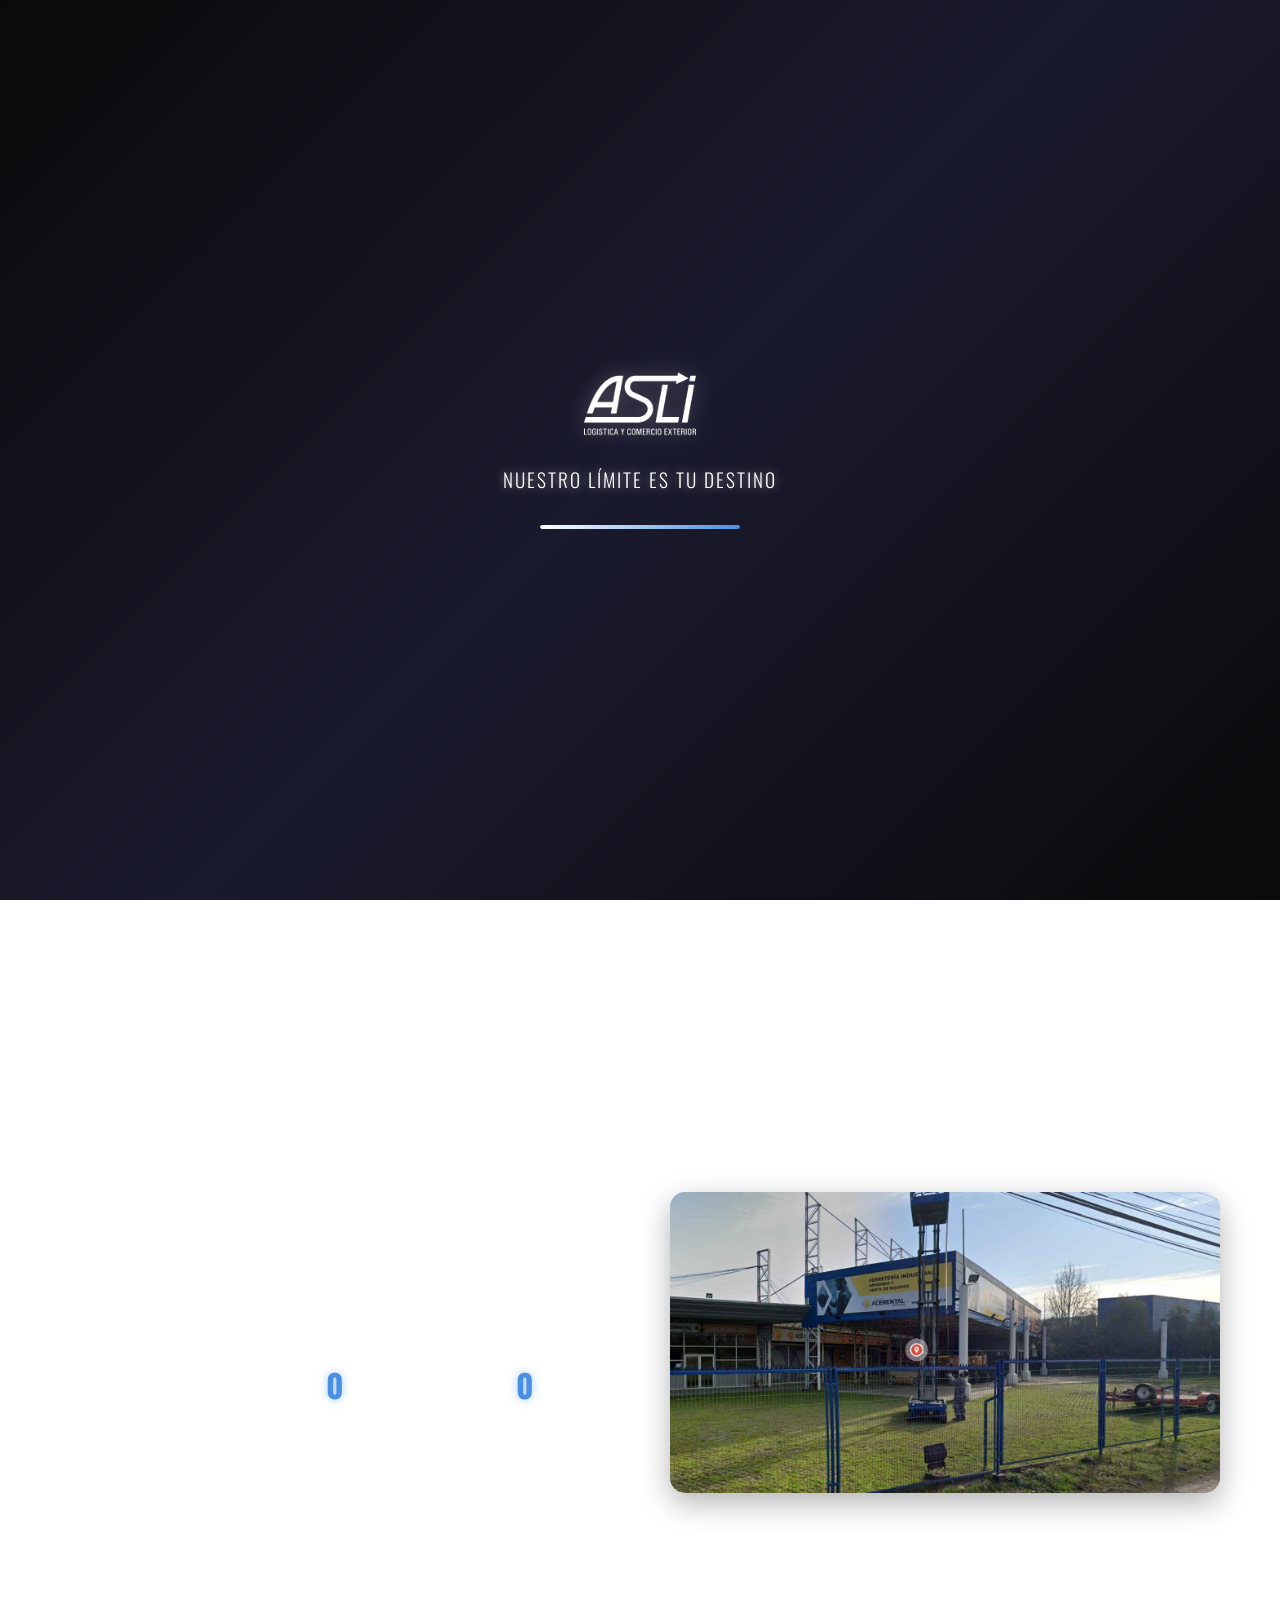
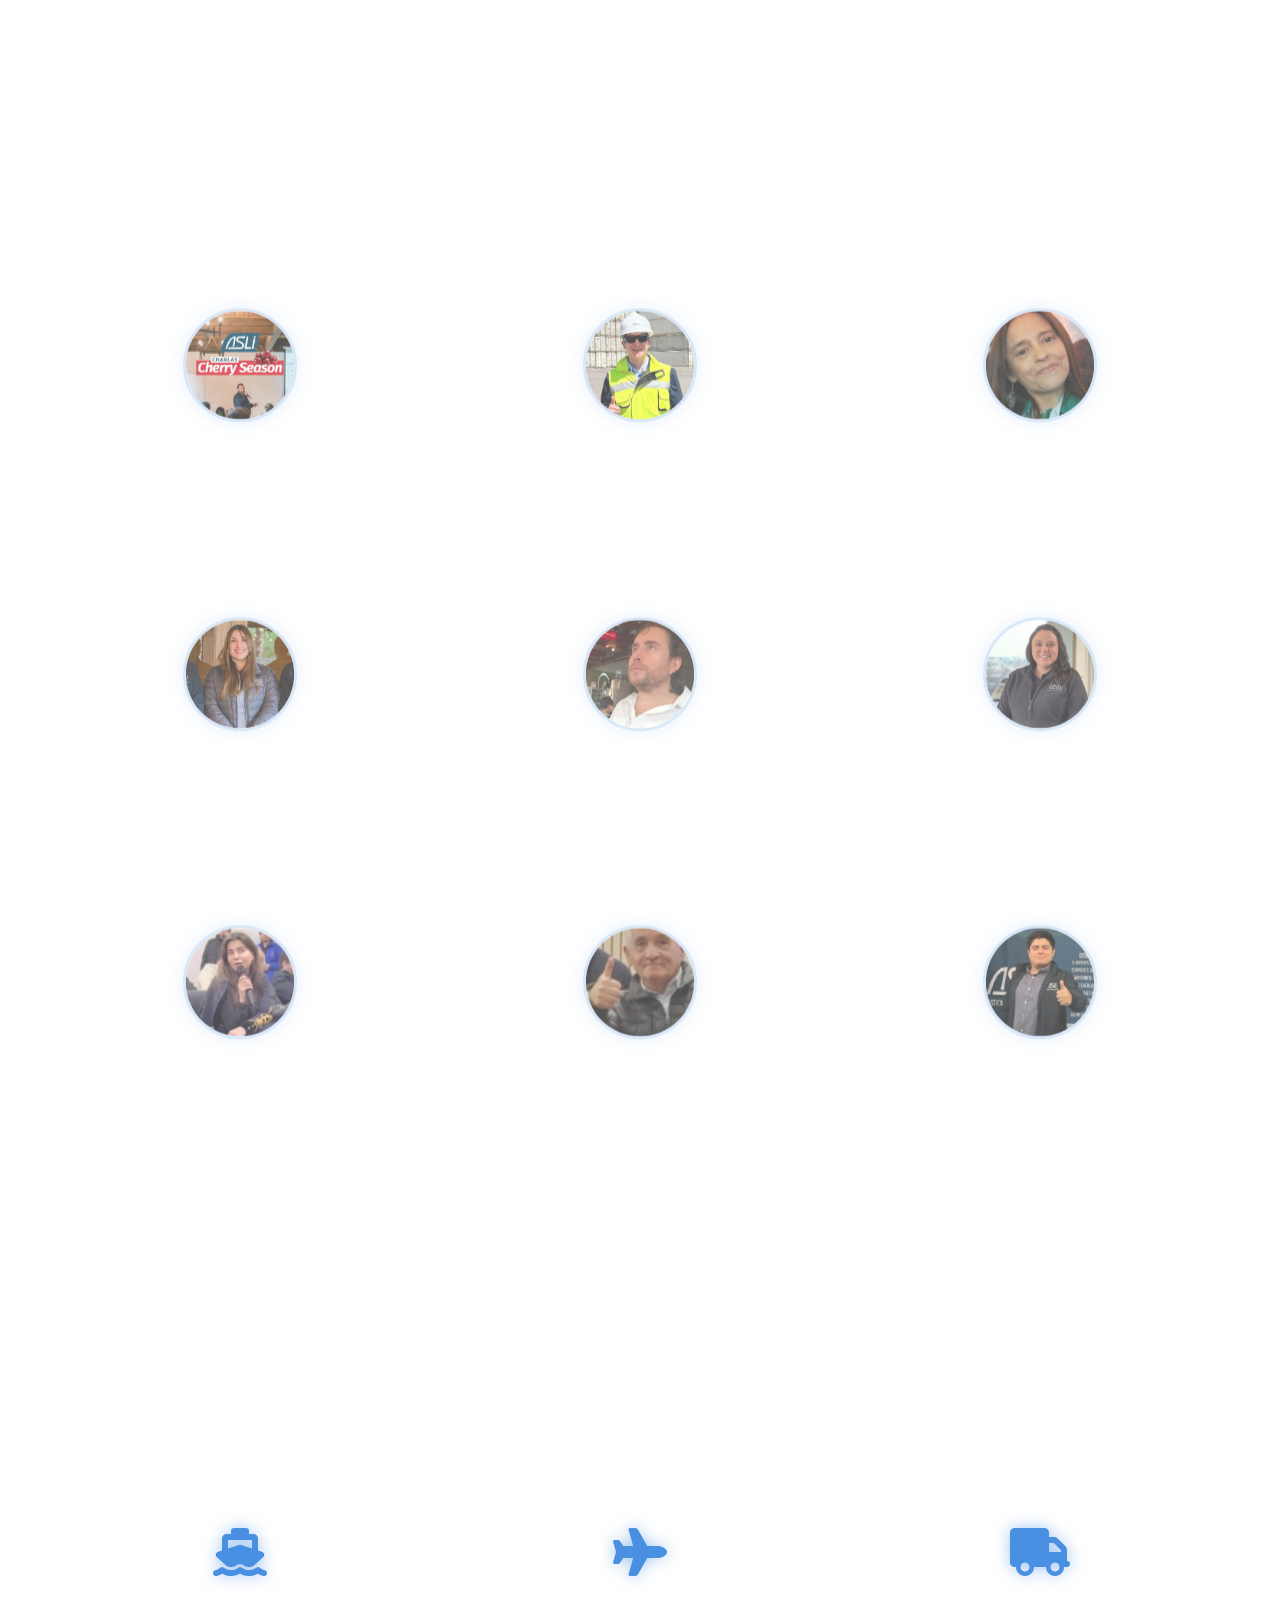
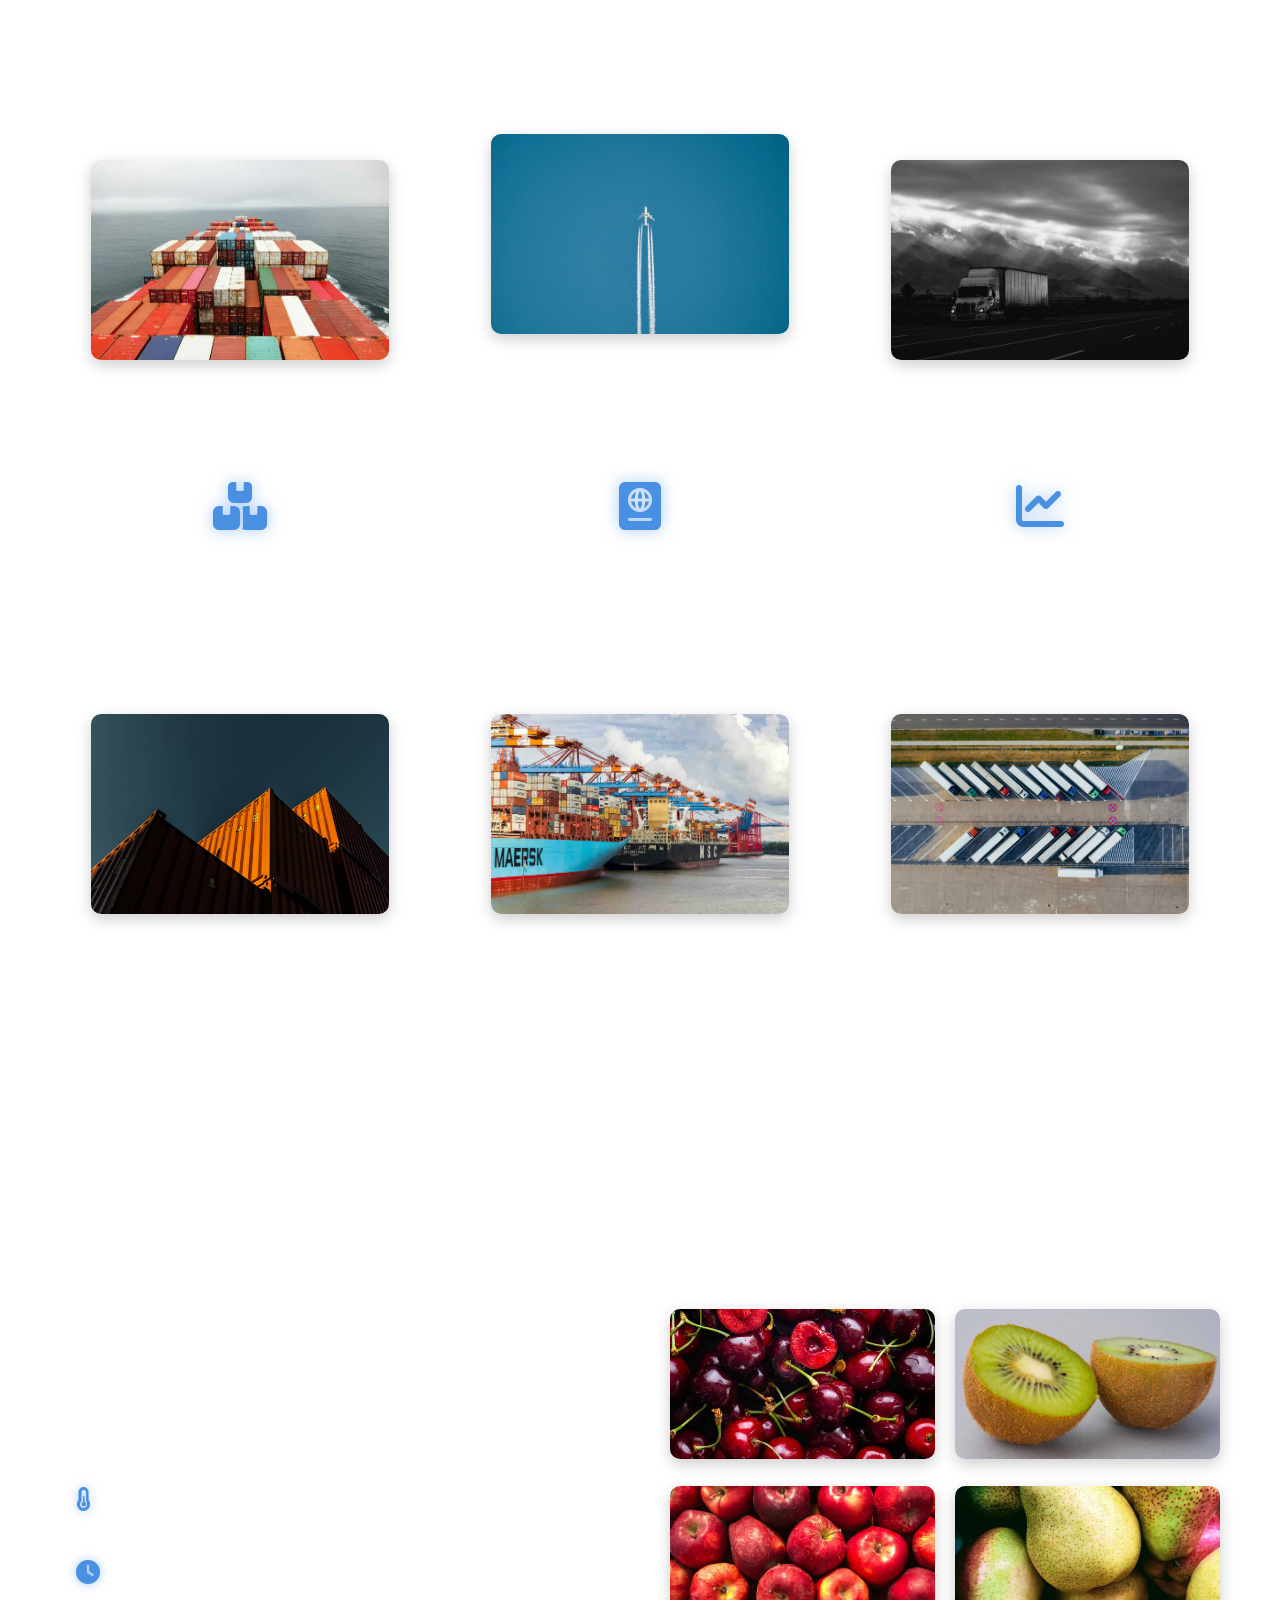
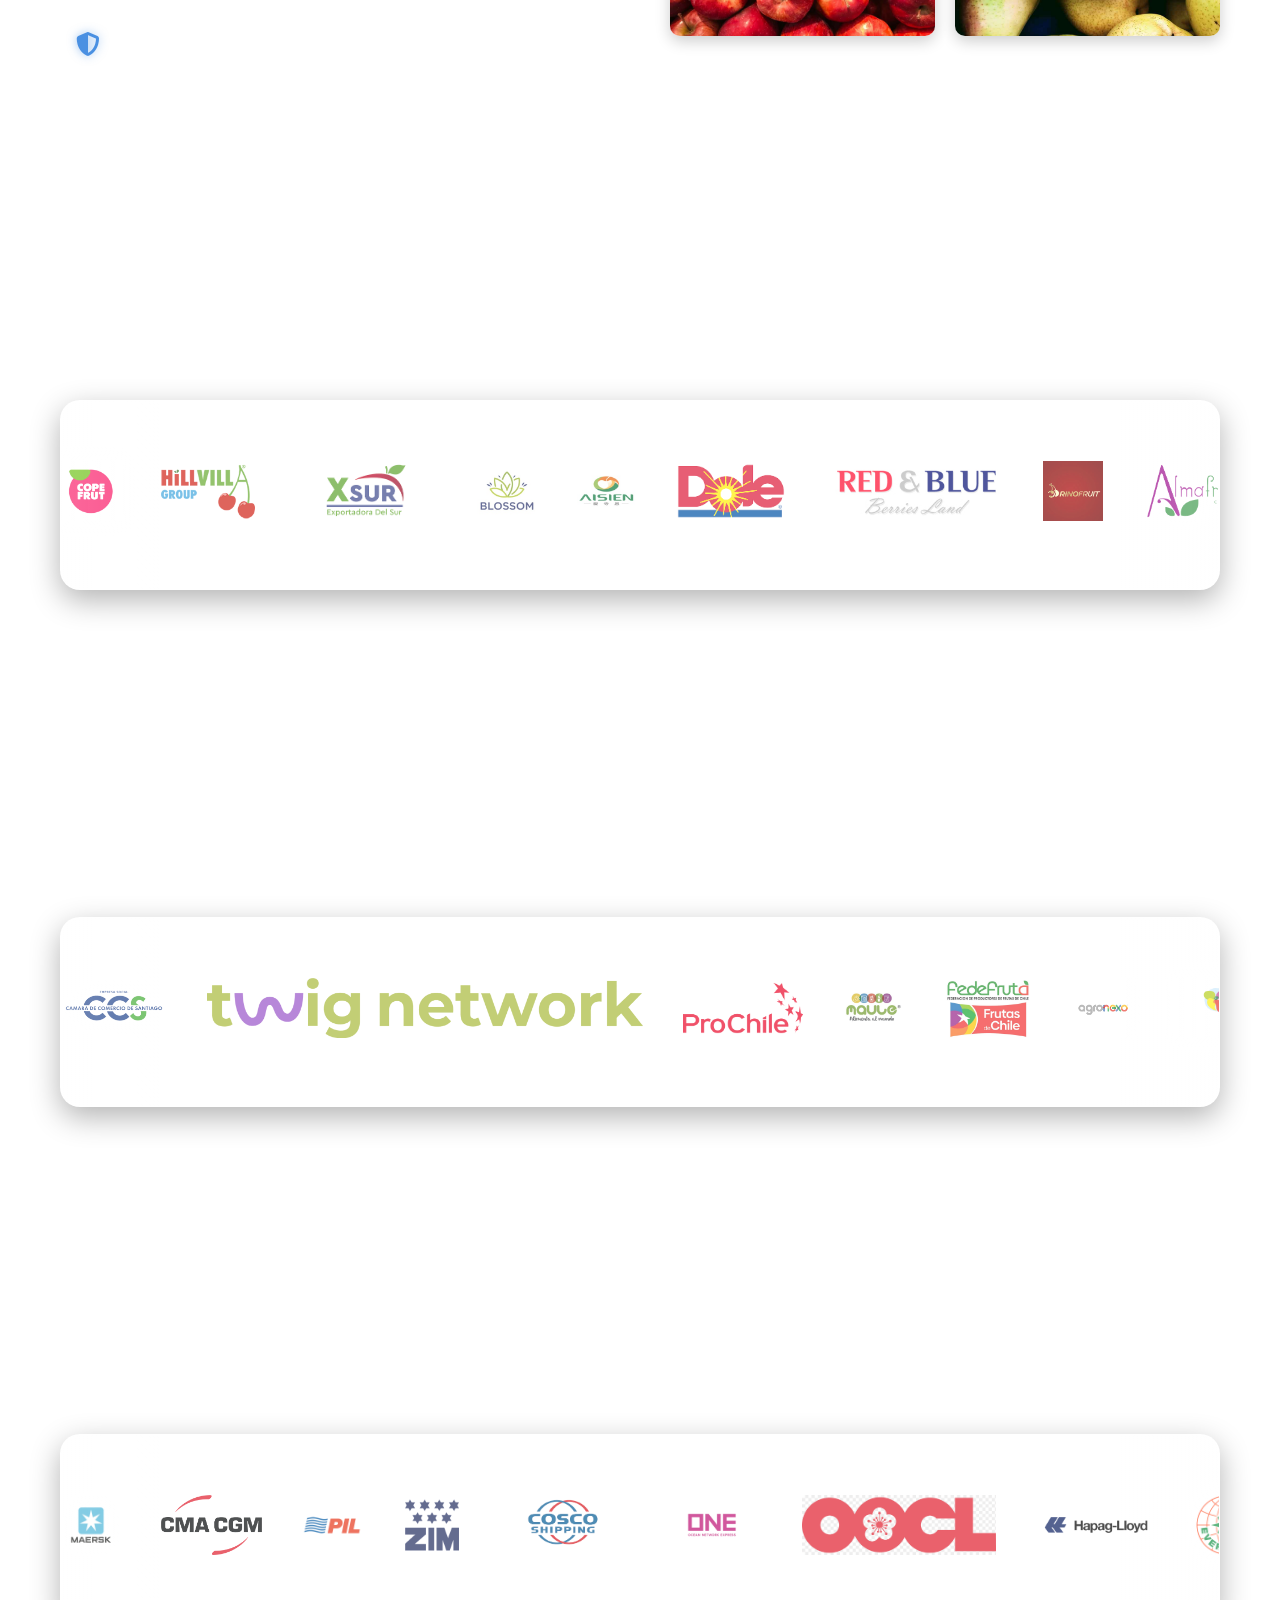
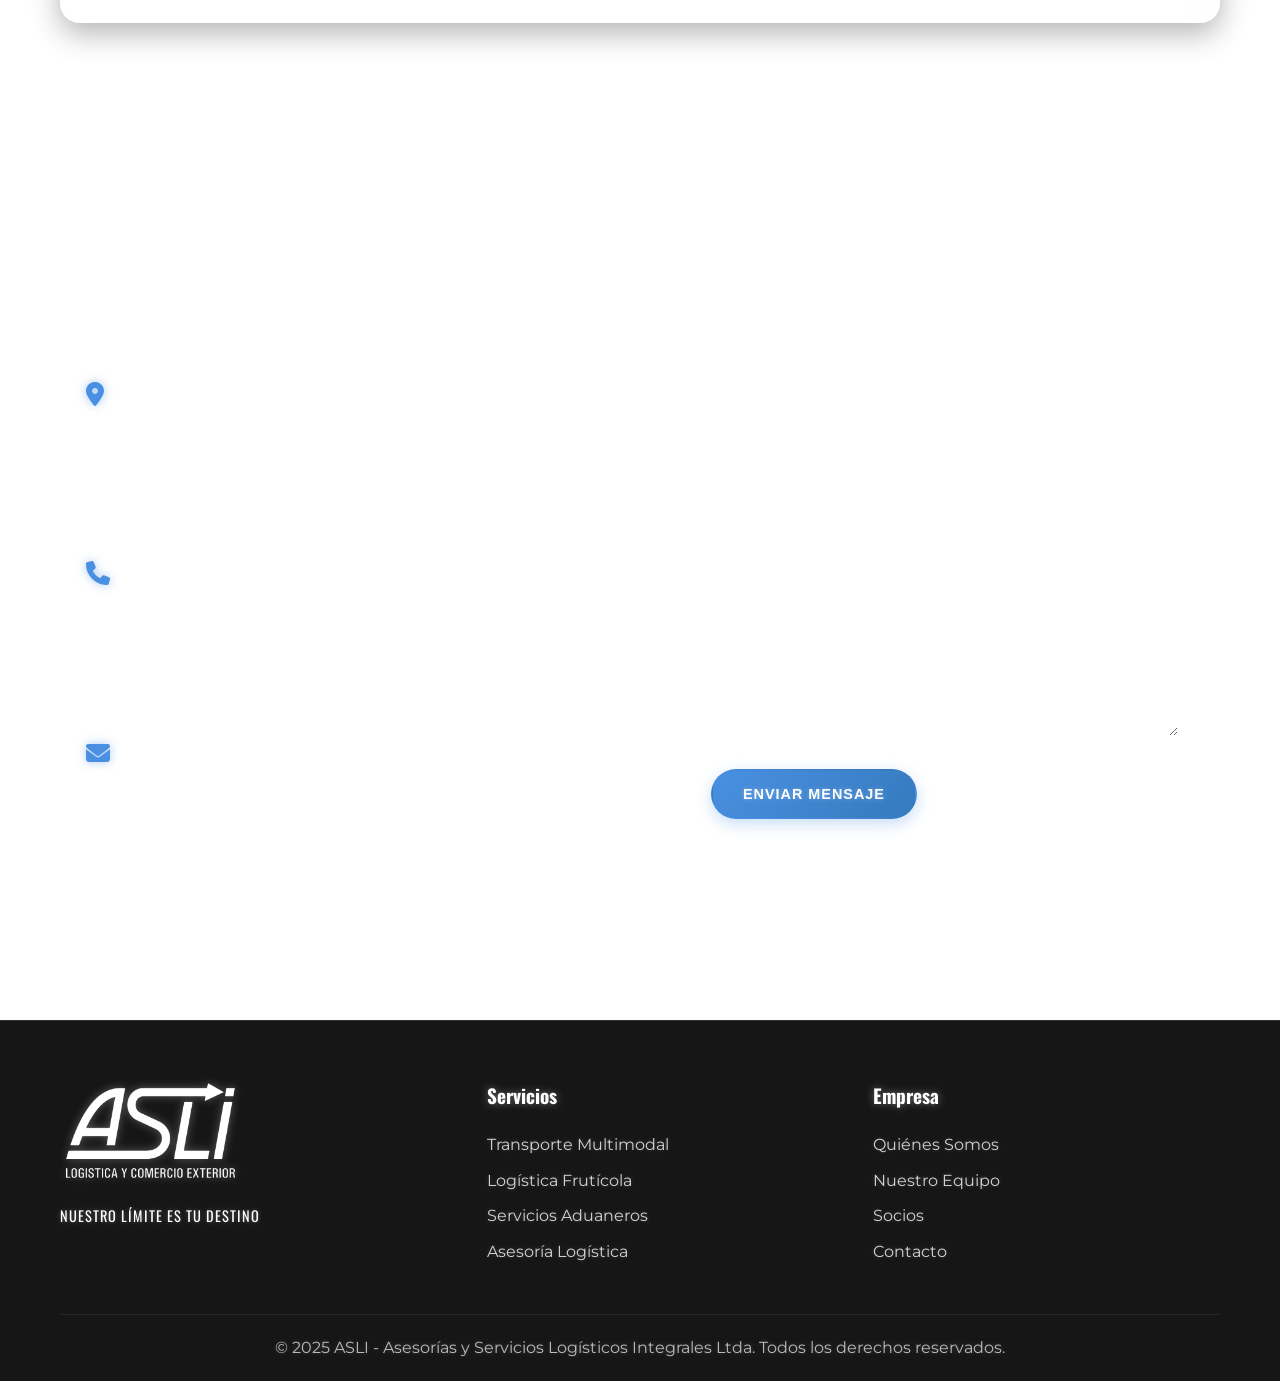
<file: index.html>
<!DOCTYPE html>
<html lang="es">
<head>
    <meta charset="UTF-8">
    <meta name="viewport" content="width=device-width, initial-scale=1.0">
    <title>ASLI - Asesorías y Servicios Logísticos Integrales</title>
    <meta name="description" content="ASLI - Tu mejor opción en logística integral. Especialistas en transporte multimodal y logística frutícola.">
    
    <!-- Google Fonts -->
    <link href="https://fonts.googleapis.com/css2?family=Oswald:wght@200;300;400;500;600;700&family=Montserrat:wght@300;400;500;600;700&display=swap" rel="stylesheet">
    
    <!-- Font Awesome -->
    <link rel="stylesheet" href="https://cdnjs.cloudflare.com/ajax/libs/font-awesome/6.4.0/css/all.min.css">
    
    <!-- CSS -->
    <link rel="stylesheet" href="CSS/style.css">
    <link rel="icon" href="IMG/logo.png" type="image/png">
</head>
<body>
    <div class="main-content">
        <!-- Loading Screen -->
        <div id="loading-screen">
            <div class="loader">
                <div class="loader-logo">
                    <img src="IMG/logo.png" alt="ASLI Logo">
                </div>
                <div class="loader-text">NUESTRO LÍMITE ES TU DESTINO</div>
                <div class="loader-bar">
                    <div class="loader-progress"></div>
                </div>
            </div>
        </div>

        <!-- Navigation -->
        <nav class="navbar">
            <div class="nav-container">
                <div class="nav-logo">
                    <a href="#home" class="logo-link" id="logo-home-link">
                        <img src="IMG/logo.png" alt="ASLI Logo">
                    </a>
                </div>
                <div class="nav-menu" id="nav-menu">
                    <a href="#home" class="nav-link">Inicio</a>
                    <a href="#about" class="nav-link">Quiénes Somos</a>
                    <a href="#services" class="nav-link">Servicios</a>
                    <a href="#fruits" class="nav-link">Industria Frutícola</a>
                    <a href="#partners" class="nav-link">Socios</a>
                    <a href="#contact" class="nav-link">Contacto</a>
                    <div class="nav-social-mobile">
                        <a href="https://linkedin.com/company/aslichile" target="_blank" class="social-link" aria-label="LinkedIn">
                            <i class="fab fa-linkedin"></i>
                        </a>
                        <a href="https://instagram.com/asli_chile" target="_blank" class="social-link" aria-label="Instagram">
                            <i class="fab fa-instagram"></i>
                        </a>
                        <a href="https://wa.me/56912345678" target="_blank" class="social-link" aria-label="WhatsApp">
                            <i class="fab fa-whatsapp"></i>
                        </a>
                    </div>
                </div>
                <div class="nav-social">
                    <a href="https://linkedin.com/company/asli" target="_blank" class="social-link" aria-label="LinkedIn">
                        <i class="fab fa-linkedin"></i>
                    </a>
                    <a href="https://instagram.com/asli_chile" target="_blank" class="social-link" aria-label="Instagram">
                        <i class="fab fa-instagram"></i>
                    </a>
                    <a href="https://wa.me/56912345678" target="_blank" class="social-link" aria-label="WhatsApp">
                        <i class="fab fa-whatsapp"></i>
                    </a>
                </div>
                <div class="nav-toggle" id="nav-toggle">
                    <span class="bar"></span>
                    <span class="bar"></span>
                    <span class="bar"></span>
                </div>
            </div>
        </nav>

        <!-- Hero Section -->
        <section id="home" class="hero">
            <div class="particles-container">
                <div class="particles">
                    <div class="particle"></div>
                    <div class="particle"></div>
                    <div class="particle"></div>
                    <div class="particle"></div>
                    <div class="particle"></div>
                    <div class="particle"></div>
                    <div class="particle"></div>
                    <div class="particle"></div>
                    <div class="particle"></div>
                    <div class="particle"></div>
                </div>
            </div>
            <div class="hero-content">
                <div class="hero-top-button">
                    <a href="tracking.html" class="btn btn-primary">Rastrea tu Carga</a>
                </div>
                
                <h1 class="hero-title">
                    <span class="title-line">DEL ORIGEN AL DESTINO</span>
                    <span class="title-line">ASLI ESTÁ EN CADA PASO</span>
                </h1>
                <p class="hero-subtitle">Asesorías y Servicios Logísticos Integrales Ltda.</p>
                <p class="hero-founded">Fundada en 2021 en Curicó, Región del Maule</p>
                <div class="hero-buttons">
                    <a href="#services" class="btn btn-primary">Nuestros Servicios</a>
                    <a href="#contact" class="btn btn-secondary">Contáctanos</a>
                </div>
            </div>
            <div class="scroll-indicator">
                <div class="scroll-arrow"></div>
            </div>
        </section>

        <!-- About Section -->
        <section id="about" class="about">
            <div class="particles-container">
                <div class="particles">
                    <div class="particle"></div><div class="particle"></div><div class="particle"></div><div class="particle"></div><div class="particle"></div>
                    <div class="particle"></div><div class="particle"></div><div class="particle"></div><div class="particle"></div><div class="particle"></div>
                    <div class="particle"></div><div class="particle"></div><div class="particle"></div><div class="particle"></div><div class="particle"></div>
                    <div class="particle"></div><div class="particle"></div><div class="particle"></div><div class="particle"></div><div class="particle"></div>
                    <div class="particle"></div><div class="particle"></div><div class="particle"></div><div class="particle"></div><div class="particle"></div>
                    <div class="particle"></div><div class="particle"></div><div class="particle"></div><div class="particle"></div><div class="particle"></div>
                    <div class="particle"></div><div class="particle"></div><div class="particle"></div><div class="particle"></div><div class="particle"></div>
                    <div class="particle"></div><div class="particle"></div><div class="particle"></div><div class="particle"></div><div class="particle"></div>
                </div>
            </div>
            <div class="container">
                <div class="section-header">
                    <h2 class="section-title">Quiénes Somos</h2>
                    <p class="section-subtitle">Fundada en 2021 en Curicó, Región del Maule</p>
                </div>
                <div class="about-content">
                    <div class="about-text">
                        <h3>Tu Mejor Opción en Logística Integral</h3>
                        <p>ASLI se dedica a ofrecer asesorías y servicios logísticos integrales, gestionando la cadena de suministro completa desde el origen hasta el destino final.</p>
                        <div class="about-stats">
                            <div class="stat">
                                <div class="stat-label">Red de Alianzas Estratégicas</div>
                                <div class="stat-description">Conexiones con empresas especializadas y organismos internacionales</div>
                            </div>
                            <div class="stat">
                                <div class="stat-number" data-target="2021">0</div>
                                <div class="stat-label">Año de Fundación</div>
                            </div>
                            <div class="stat">
                                <div class="stat-number" data-target="100">0</div>
                                <div class="stat-label">% Satisfacción</div>
                            </div>
                        </div>
                    </div>
                    <div class="about-image">
                        <img src="IMG/oficinas.jpg" alt="Planta de Procesamiento">
                    </div>
                </div>
            </div>
        </section>

        <!-- Team Section -->
        <section class="team">
            <div class="particles-container">
                <div class="particles">
                    <div class="particle"></div><div class="particle"></div><div class="particle"></div><div class="particle"></div><div class="particle"></div>
                    <div class="particle"></div><div class="particle"></div><div class="particle"></div><div class="particle"></div><div class="particle"></div>
                    <div class="particle"></div><div class="particle"></div><div class="particle"></div><div class="particle"></div><div class="particle"></div>
                    <div class="particle"></div><div class="particle"></div><div class="particle"></div><div class="particle"></div><div class="particle"></div>
                    <div class="particle"></div><div class="particle"></div><div class="particle"></div><div class="particle"></div><div class="particle"></div>
                    <div class="particle"></div><div class="particle"></div><div class="particle"></div><div class="particle"></div><div class="particle"></div>
                    <div class="particle"></div><div class="particle"></div><div class="particle"></div><div class="particle"></div><div class="particle"></div>
                    <div class="particle"></div><div class="particle"></div><div class="particle"></div><div class="particle"></div><div class="particle"></div>
                </div>
            </div>
            <div class="container">
                <div class="section-header">
                    <h2 class="section-title color-equipo-title">Nuestro Equipo</h2>
                    <p class="section-subtitle color-equipo-sub">Profesionales comprometidos con tu éxito</p>
                </div>
                <div class="team-grid">
                    <div class="team-member">
                        <div class="member-image">
                            <img src="IMG/mariobasaez.png" alt="Mario Basaez Ramírez">
                        </div>
                        <div class="member-info">
                            <h3>Mario Basaez Ramírez</h3>
                            <p class="member-position">Fundador y Gerente General</p>
                        </div>
                    </div>
                    <div class="team-member">
                        <div class="member-image">
                            <img src="IMG/hansv.png" alt="Hans Vásquez">
                        </div>
                        <div class="member-info">
                            <h3>Hans Vásquez</h3>
                            <p class="member-position">Subgerente de Operaciones</p>
                        </div>
                    </div>
                    <div class="team-member">
                        <div class="member-image">
                            <img src="IMG/poli.jpg" alt="Poliana Cisterna">
                        </div>
                        <div class="member-info">
                            <h3>Poliana Cisterna</h3>
                            <p class="member-position">Subgerente Comercial</p>
                        </div>
                    </div>
                    <div class="team-member">
                        <div class="member-image">
                            <img src="IMG/stefanie.png" alt="Stefanie Cordova">
                        </div>
                        <div class="member-info">
                            <h3>Stefanie Cordova</h3>
                            <p class="member-position">Subgerente de Finanzas</p>
                        </div>
                    </div>
                    <!-- Nuevos miembros -->
                    <div class="team-member">
                        <div class="member-image">
                            <img src="IMG/ricardolazo.png" alt="Ricardo Lazo">
                        </div>
                        <div class="member-info">
                            <h3>Ricardo Lazo</h3>
                            <p class="member-position">Subgerente Comercio Exterior</p>
                        </div>
                    </div>
                    <div class="team-member">
                        <div class="member-image">
                            <img src="IMG/rocio.png" alt="Rocío Villarroel">
                        </div>
                        <div class="member-info">
                            <h3>Rocío Villarroel</h3>
                            <p class="member-position">Subgerente de Seguridad Alimentaria</p>
                        </div>
                    </div>
                    <div class="team-member">
                        <div class="member-image">
                            <img src="IMG/nina.png" alt="Nina Scotti">
                        </div>
                        <div class="member-info">
                            <h3>Nina Scotti</h3>
                            <p class="member-position">Ejecutiva Comercial y de Operaciones</p>
                        </div>
                    </div>
                    <div class="team-member">
                        <div class="member-image">
                            <img src="IMG/alex.png" alt="Alex Cárdenas">
                        </div>
                        <div class="member-info">
                            <h3>Alex Cárdenas</h3>
                            <p class="member-position">Coordinador de Transportes</p>
                        </div>
                    </div>
                    <div class="team-member">
                        <div class="member-image">
                            <img src="IMG/rodrigo.png" alt="Rodrigo Cáceres">
                        </div>
                        <div class="member-info">
                            <h3>Rodrigo Cáceres</h3>
                            <p class="member-position">Customer Services</p>
                        </div>
                    </div>
                </div>
            </div>
        </section>

        <!-- Services Section -->
        <section id="services" class="services">
            <div class="particles-container">
                <div class="particles">
                    <div class="particle"></div><div class="particle"></div><div class="particle"></div><div class="particle"></div><div class="particle"></div>
                    <div class="particle"></div><div class="particle"></div><div class="particle"></div><div class="particle"></div><div class="particle"></div>
                    <div class="particle"></div><div class="particle"></div><div class="particle"></div><div class="particle"></div><div class="particle"></div>
                    <div class="particle"></div><div class="particle"></div><div class="particle"></div><div class="particle"></div><div class="particle"></div>
                    <div class="particle"></div><div class="particle"></div><div class="particle"></div><div class="particle"></div><div class="particle"></div>
                    <div class="particle"></div><div class="particle"></div><div class="particle"></div><div class="particle"></div><div class="particle"></div>
                    <div class="particle"></div><div class="particle"></div><div class="particle"></div><div class="particle"></div><div class="particle"></div>
                    <div class="particle"></div><div class="particle"></div><div class="particle"></div><div class="particle"></div><div class="particle"></div>
                </div>
            </div>
            <div class="container">
                <div class="section-header">
                    <h2 class="section-title color-servicios-title">Nuestros Servicios</h2>
                    <p class="section-subtitle color-servicios-sub">Soluciones logísticas integrales y especializadas</p>
                </div>
                <div class="services-grid">
                    <div class="service-card">
                        <div class="service-icon">
                            <i class="fas fa-ship"></i>
                        </div>
                        <h3>Transporte Marítimo</h3>
                        <p>Coordinación con las principales navieras del mundo para garantizar rutas eficientes y competitivas.</p>
                        <div class="service-image">
                            <img src="IMG/buque (3).jpg" alt="Transporte Marítimo">
                        </div>
                    </div>
                    <div class="service-card">
                        <div class="service-icon">
                            <i class="fas fa-plane"></i>
                        </div>
                        <h3>Transporte Aéreo</h3>
                        <p>Servicios de carga aérea para productos de alto valor y urgencia.</p>
                        <div class="service-image">
                            <img src="IMG/avion.jpg" alt="Transporte Aéreo">
                        </div>
                    </div>
                    <div class="service-card">
                        <div class="service-icon">
                            <i class="fas fa-truck"></i>
                        </div>
                        <h3>Transporte Terrestre</h3>
                        <p>Red de transporte terrestre para el traslado de productos desde origen hasta puertos o aeropuertos.</p>
                        <div class="service-image">
                            <img src="IMG/camion.jpg" alt="Transporte Terrestre">
                        </div>
                    </div>
                    <div class="service-card">
                        <div class="service-icon">
                            <i class="fas fa-boxes"></i>
                        </div>
                        <h3>Gestión de Contenedores</h3>
                        <p>Optimización de espacio y "stacking" para maximizar la eficiencia en el transporte.</p>
                        <div class="service-image">
                            <img src="IMG/containers2.jpg" alt="Gestión de Contenedores">
                        </div>
                    </div>
                    <div class="service-card">
                        <div class="service-icon">
                            <i class="fas fa-passport"></i>
                        </div>
                        <h3>Servicios Aduaneros</h3>
                        <p>Colaboración con agentes de aduana para garantizar trámites correctos y sin retrasos.</p>
                        <div class="service-image">
                            <img src="IMG/puerto (3).jpg" alt="Servicios Aduaneros">
                        </div>
                    </div>
                    <div class="service-card">
                        <div class="service-icon">
                            <i class="fas fa-chart-line"></i>
                        </div>
                        <h3>Asesoría Logística</h3>
                        <p>Consultoría experta para optimizar cadenas de suministro y resolver desafíos logísticos.</p>
                        <div class="service-image">
                            <img src="IMG/transporte.jpg" alt="Asesoría Logística">
                        </div>
                    </div>
                </div>
            </div>
        </section>

        <!-- Fruits Industry Section -->
        <section id="fruits" class="fruits">
            <div class="particles-container">
                <div class="particles">
                    <div class="particle"></div><div class="particle"></div><div class="particle"></div><div class="particle"></div><div class="particle"></div>
                    <div class="particle"></div><div class="particle"></div><div class="particle"></div><div class="particle"></div><div class="particle"></div>
                    <div class="particle"></div><div class="particle"></div><div class="particle"></div><div class="particle"></div><div class="particle"></div>
                    <div class="particle"></div><div class="particle"></div><div class="particle"></div><div class="particle"></div><div class="particle"></div>
                    <div class="particle"></div><div class="particle"></div><div class="particle"></div><div class="particle"></div><div class="particle"></div>
                    <div class="particle"></div><div class="particle"></div><div class="particle"></div><div class="particle"></div><div class="particle"></div>
                    <div class="particle"></div><div class="particle"></div><div class="particle"></div><div class="particle"></div><div class="particle"></div>
                    <div class="particle"></div><div class="particle"></div><div class="particle"></div><div class="particle"></div><div class="particle"></div>
                </div>
            </div>
            <div class="container">
                <div class="section-header">
                    <h2 class="section-title">Industria Frutícola</h2>
                    <p class="section-subtitle">Especialistas en logística de productos frescos</p>
                </div>
                <div class="fruits-content">
                    <div class="fruits-text">
                        <h3>Logística Especializada para Frutas</h3>
                        <p>ASLI se especializa en el transporte y logística de productos frutícolas, garantizando la calidad y frescura desde el huerto hasta el consumidor final.</p>
                        <div class="fruits-features">
                            <div class="feature">
                                <i class="fas fa-thermometer-half"></i>
                                <span>Control de Temperatura</span>
                            </div>
                            <div class="feature">
                                <i class="fas fa-clock"></i>
                                <span>Entrega Puntual</span>
                            </div>
                            <div class="feature">
                                <i class="fas fa-shield-alt"></i>
                                <span>Seguridad Alimentaria</span>
                            </div>
                        </div>
                    </div>
                    <div class="fruits-gallery">
                        <div class="fruit-item">
                            <img src="IMG/cereza.jpg" alt="Cerezas">
                        </div>
                        <div class="fruit-item">
                            <img src="IMG/kiwi.jpg" alt="Kiwi">
                        </div>
                        <div class="fruit-item">
                            <img src="IMG/manzanas.jpg" alt="Manzanas">
                        </div>
                        <div class="fruit-item">
                            <img src="IMG/pera.jpg" alt="Peras">
                        </div>
                    </div>
                </div>
            </div>
        </section>

        <!-- Partners Section -->
        <section id="partners" class="partners">
            <div class="particles-container">
                <div class="particles">
                    <div class="particle"></div><div class="particle"></div><div class="particle"></div><div class="particle"></div><div class="particle"></div>
                    <div class="particle"></div><div class="particle"></div><div class="particle"></div><div class="particle"></div><div class="particle"></div>
                    <div class="particle"></div><div class="particle"></div><div class="particle"></div><div class="particle"></div><div class="particle"></div>
                    <div class="particle"></div><div class="particle"></div><div class="particle"></div><div class="particle"></div><div class="particle"></div>
                    <div class="particle"></div><div class="particle"></div><div class="particle"></div><div class="particle"></div><div class="particle"></div>
                    <div class="particle"></div><div class="particle"></div><div class="particle"></div><div class="particle"></div><div class="particle"></div>
                    <div class="particle"></div><div class="particle"></div><div class="particle"></div><div class="particle"></div><div class="particle"></div>
                    <div class="particle"></div><div class="particle"></div><div class="particle"></div><div class="particle"></div><div class="particle"></div>
                </div>
            </div>
            <div class="container">
                <div class="section-header">
                    <h2 class="section-title">Nuestros Socios</h2>
                    <p class="section-subtitle">Colaboramos con las mejores empresas del sector</p>
                </div>
                <div class="navieras-carousel">
                    <div class="carousel-track">                                     
                        <a href="https://www.copefrut.cl/" target="_blank" rel="noopener noreferrer"><img src="IMG/cope.png" alt="COPE" class="carousel-logo"></a>
                        <a href="https://www.hillvillagroup.com/" target="_blank" rel="noopener noreferrer"><img src="IMG/hillvilla.png" alt="HILLVILLA" class="carousel-logo"></a>
                        <a href="https://www.linkedin.com/company/xsur/posts/?feedView=all/" target="_blank" rel="noopener noreferrer"><img src="IMG/xsur.png" alt="XSUR" class="carousel-logo"></a>
                        <a href="https://www.blossom.cl/" target="_blank" rel="noopener noreferrer"><img src="IMG/blossom.png" alt="BLOSSOM" class="carousel-logo"></a>
                        <a href="https://www.aisien.cl/" target="_blank" rel="noopener noreferrer"><img src="IMG/aisien.png" alt="AISIEN" class="carousel-logo"></a>
                        <a href="https://www.dole.cl/" target="_blank" rel="noopener noreferrer"><img src="IMG/dola.png" alt="DOLE" class="carousel-logo"></a>
                        <a href="https://www.redandblueberries.cl/" target="_blank" rel="noopener noreferrer"><img src="IMG/blueberry.png" alt="BLUEBERRY" class="carousel-logo"></a>
                        <a href="https://www.rinofruit.cl/" target="_blank" rel="noopener noreferrer"><img src="IMG/rino.png" alt="RINO" class="carousel-logo"></a>
                        <a href="https://www.almafruit.cl/" target="_blank" rel="noopener noreferrer"><img src="IMG/alma.png" alt="ALMA" class="carousel-logo"></a>
                        <a href="https://www.linkedin.com/company/jotrisa-spa/posts/?feedView=all.cl/" target="_blank" rel="noopener noreferrer"><img src="IMG/jotrisa.png" alt="JOTRISA" class="carousel-logo"></a>

                        <!-- Duplicados para loop infinito -->                   
                        <a href="https://www.copefrut.cl/" target="_blank" rel="noopener noreferrer"><img src="IMG/cope.png" alt="COPE" class="carousel-logo"></a>
                        <a href="https://www.hillvillagroup.com/" target="_blank" rel="noopener noreferrer"><img src="IMG/hillvilla.png" alt="HILLVILLA" class="carousel-logo"></a>
                        <a href="https://www.linkedin.com/company/xsur/posts/?feedView=all/" target="_blank" rel="noopener noreferrer"><img src="IMG/xsur.png" alt="XSUR" class="carousel-logo"></a>
                        <a href="https://www.blossom.cl/" target="_blank" rel="noopener noreferrer"><img src="IMG/blossom.png" alt="BLOSSOM" class="carousel-logo"></a>
                        <a href="https://www.aisien.cl/" target="_blank" rel="noopener noreferrer"><img src="IMG/aisien.png" alt="AISIEN" class="carousel-logo"></a>
                        <a href="https://www.dole.cl/" target="_blank" rel="noopener noreferrer"><img src="IMG/dola.png" alt="DOLE" class="carousel-logo"></a>
                        <a href="https://www.redandblueberries.cl/" target="_blank" rel="noopener noreferrer"><img src="IMG/blueberry.png" alt="BLUEBERRY" class="carousel-logo"></a>
                        <a href="https://www.rinofruit.cl/" target="_blank" rel="noopener noreferrer"><img src="IMG/rino.png" alt="RINO" class="carousel-logo"></a>
                        <a href="https://www.almafruit.cl/" target="_blank" rel="noopener noreferrer"><img src="IMG/alma.png" alt="ALMA" class="carousel-logo"></a>
                        <a href="https://www.linkedin.com/company/jotrisa-spa/posts/?feedView=all.cl/" target="_blank" rel="noopener noreferrer"><img src="IMG/jotrisa.png" alt="JOTRISA" class="carousel-logo"></a>
                    </div>
                </div>
            </div>
        </section>

        <!-- Instituciones Section -->
        <section id="instituciones" class="instituciones">
            <div class="particles-container">
                <div class="particles">
                    <div class="particle"></div><div class="particle"></div><div class="particle"></div><div class="particle"></div><div class="particle"></div>
                    <div class="particle"></div><div class="particle"></div><div class="particle"></div><div class="particle"></div><div class="particle"></div>
                    <div class="particle"></div><div class="particle"></div><div class="particle"></div><div class="particle"></div><div class="particle"></div>
                    <div class="particle"></div><div class="particle"></div><div class="particle"></div><div class="particle"></div><div class="particle"></div>
                    <div class="particle"></div><div class="particle"></div><div class="particle"></div><div class="particle"></div><div class="particle"></div>
                    <div class="particle"></div><div class="particle"></div><div class="particle"></div><div class="particle"></div><div class="particle"></div>
                    <div class="particle"></div><div class="particle"></div><div class="particle"></div><div class="particle"></div><div class="particle"></div>
                    <div class="particle"></div><div class="particle"></div><div class="particle"></div><div class="particle"></div><div class="particle"></div>
                </div>
            </div>
            <div class="container">
                <div class="section-header">
                    <h2 class="section-title">Instituciones</h2>
                    <p class="section-subtitle">Respaldados por alianzas estratégicas con líderes de la industria logística global</p>
                </div>
                <div class="navieras-carousel">
                    <div class="carousel-track">                                     
                        <a href="https://www.ccs.cl/" target="_blank" rel="noopener noreferrer"><img src="IMG/ccslogo.png" alt="ccslogo" class="carousel-logo"></a>
                        <a href="https://www.twignetwork.com/" target="_blank" rel="noopener noreferrer"><img src="IMG/logotwig.png" alt="logotwig" class="carousel-logo"></a>
                        <a href="https://www.prochile.gob.cl/" target="_blank" rel="noopener noreferrer"><img src="IMG/prochile.png" alt="prochile" class="carousel-logo"></a>
                        <a href="https://www.maulealimenta.cl/" target="_blank" rel="noopener noreferrer"><img src="IMG/maulealimenta.png" alt="maulealimenta" class="carousel-logo"></a>
                        <a href="https://www.fedefruta.cl/" target="_blank" rel="noopener noreferrer"><img src="IMG/fedefruta.png" alt="fedefruta" class="carousel-logo"></a>
                        <a href="https://www.agronexo.cl/" target="_blank" rel="noopener noreferrer"><img src="IMG/agronexo.png" alt="agronexo" class="carousel-logo"></a>
                        <a href="https://www.ifema.es/fruit-attraction/" target="_blank" rel="noopener noreferrer"><img src="IMG/fruitattraction.png" alt="fruitattraction" class="carousel-logo"></a>

                        <!-- Duplicados para loop infinito -->                   
                        <a href="https://www.ccs.cl/" target="_blank" rel="noopener noreferrer"><img src="IMG/ccslogo.png" alt="ccslogo" class="carousel-logo"></a>
                        <a href="https://www.twignetwork.com/" target="_blank" rel="noopener noreferrer"><img src="IMG/logotwig.png" alt="logotwig" class="carousel-logo"></a>
                        <a href="https://www.prochile.gob.cl/" target="_blank" rel="noopener noreferrer"><img src="IMG/prochile.png" alt="prochile" class="carousel-logo"></a>
                        <a href="https://www.maulealimenta.cl/" target="_blank" rel="noopener noreferrer"><img src="IMG/maulealimenta.png" alt="maulealimenta" class="carousel-logo"></a>
                        <a href="https://www.fedefruta.cl/" target="_blank" rel="noopener noreferrer"><img src="IMG/fedefruta.png" alt="fedefruta" class="carousel-logo"></a>
                        <a href="https://www.agronexo.cl/" target="_blank" rel="noopener noreferrer"><img src="IMG/agronexo.png" alt="agronexo" class="carousel-logo"></a>
                        <a href="https://www.ifema.es/fruit-attraction/" target="_blank" rel="noopener noreferrer"><img src="IMG/fruitattraction.png" alt="fruitattraction" class="carousel-logo"></a>
                    </div>
                </div>
            </div>
        </section>
       <!-- Partners Section -->
        <section id="partners" class="partners">
            <div class="particles-container">
                <div class="particles">
                    <div class="particle"></div><div class="particle"></div><div class="particle"></div><div class="particle"></div><div class="particle"></div>
                    <div class="particle"></div><div class="particle"></div><div class="particle"></div><div class="particle"></div><div class="particle"></div>
                    <div class="particle"></div><div class="particle"></div><div class="particle"></div><div class="particle"></div><div class="particle"></div>
                    <div class="particle"></div><div class="particle"></div><div class="particle"></div><div class="particle"></div><div class="particle"></div>
                    <div class="particle"></div><div class="particle"></div><div class="particle"></div><div class="particle"></div><div class="particle"></div>
                    <div class="particle"></div><div class="particle"></div><div class="particle"></div><div class="particle"></div><div class="particle"></div>
                    <div class="particle"></div><div class="particle"></div><div class="particle"></div><div class="particle"></div><div class="particle"></div>
                    <div class="particle"></div><div class="particle"></div><div class="particle"></div><div class="particle"></div><div class="particle"></div>
                </div>
            </div>
            <div class="container">
                <div class="section-header">
                    <h2 class="section-title">Navieras Principales</h2>
                    <p class="section-subtitle">Colaboramos con las mejores navieras del sector</p>
                </div>
                <div class="navieras-carousel">
                    <div class="carousel-track">                                     
                        <a href="https://www.maersk.com/" target="_blank" rel="noopener noreferrer"><img src="IMG/maersk.png" alt="MAERSK" class="carousel-logo"></a>
                        <a href="https://www.cma-cgm.com/" target="_blank" rel="noopener noreferrer"><img src="IMG/cma.png" alt="CMA" class="carousel-logo"></a>
                        <a href="https://www.pilship.com/" target="_blank" rel="noopener noreferrer"><img src="IMG/pil.png" alt="PIL" class="carousel-logo"></a>
                        <a href="https://www.zim.com/" target="_blank" rel="noopener noreferrer"><img src="IMG/zim.png" alt="ZIM" class="carousel-logo"></a>
                        <a href="https://lines.coscoshipping.com/home/" target="_blank" rel="noopener noreferrer"><img src="IMG/cosco.png" alt="COSCO" class="carousel-logo"></a>
                        <a href="https://ecomm.one-line.com/one-ecom/" target="_blank" rel="noopener noreferrer"><img src="IMG/one.png" alt="ONE" class="carousel-logo"></a>
                        <a href="https://www.oocl.com/" target="_blank" rel="noopener noreferrer"><img src="IMG/oocl.png" alt="OOCL" class="carousel-logo"></a>
                        <a href="https://www.hapag-lloyd.com/" target="_blank" rel="noopener noreferrer"><img src="IMG/hapag.png" alt="HAPAG" class="carousel-logo"></a>
                        <a href="https://www.evergreen-line.com/" target="_blank" rel="noopener noreferrer"><img src="IMG/evergreen.png" alt="EVERGREEN" class="carousel-logo"></a>
                        <a href="https://www.msc.com/" target="_blank" rel="noopener noreferrer"><img src="IMG/msc.png" alt="MSC" class="carousel-logo"></a>

                        <!-- Duplicados para loop infinito -->                   
                        <a href="https://www.maersk.com/" target="_blank" rel="noopener noreferrer"><img src="IMG/maersk.png" alt="MAERSK" class="carousel-logo"></a>
                        <a href="https://www.cma-cgm.com/" target="_blank" rel="noopener noreferrer"><img src="IMG/cma.png" alt="CMA" class="carousel-logo"></a>
                        <a href="https://www.pilship.com/" target="_blank" rel="noopener noreferrer"><img src="IMG/pil.png" alt="PIL" class="carousel-logo"></a>
                        <a href="https://www.zim.com/" target="_blank" rel="noopener noreferrer"><img src="IMG/zim.png" alt="ZIM" class="carousel-logo"></a>
                        <a href="https://lines.coscoshipping.com/home/" target="_blank" rel="noopener noreferrer"><img src="IMG/cosco.png" alt="COSCO" class="carousel-logo"></a>
                        <a href="https://ecomm.one-line.com/one-ecom/" target="_blank" rel="noopener noreferrer"><img src="IMG/one.png" alt="ONE" class="carousel-logo"></a>
                        <a href="https://www.oocl.com/" target="_blank" rel="noopener noreferrer"><img src="IMG/oocl.png" alt="OOCL" class="carousel-logo"></a>
                        <a href="https://www.hapag-lloyd.com/" target="_blank" rel="noopener noreferrer"><img src="IMG/hapag.png" alt="HAPAG" class="carousel-logo"></a>
                        <a href="https://www.evergreen-line.com/" target="_blank" rel="noopener noreferrer"><img src="IMG/evergreen.png" alt="EVERGREEN" class="carousel-logo"></a>
                        <a href="https://www.msc.com/" target="_blank" rel="noopener noreferrer"><img src="IMG/msc.png" alt="MSC" class="carousel-logo"></a>
                    </div>
                </div>
            </div>
        </section>

        <!-- Contact Section -->
        <section id="contact" class="contact">
            <div class="particles-container">
                <div class="particles">
                    <div class="particle"></div><div class="particle"></div><div class="particle"></div><div class="particle"></div><div class="particle"></div>
                    <div class="particle"></div><div class="particle"></div><div class="particle"></div><div class="particle"></div><div class="particle"></div>
                    <div class="particle"></div><div class="particle"></div><div class="particle"></div><div class="particle"></div><div class="particle"></div>
                    <div class="particle"></div><div class="particle"></div><div class="particle"></div><div class="particle"></div><div class="particle"></div>
                    <div class="particle"></div><div class="particle"></div><div class="particle"></div><div class="particle"></div><div class="particle"></div>
                    <div class="particle"></div><div class="particle"></div><div class="particle"></div><div class="particle"></div><div class="particle"></div>
                    <div class="particle"></div><div class="particle"></div><div class="particle"></div><div class="particle"></div><div class="particle"></div>
                    <div class="particle"></div><div class="particle"></div><div class="particle"></div><div class="particle"></div><div class="particle"></div>
                </div>
            </div>
            <div class="container">
                <div class="section-header">
                    <h2 class="section-title">Contáctanos</h2>
                    <p class="section-subtitle">Estamos aquí para ayudarte con tus necesidades logísticas</p>
                </div>
                <div class="contact-content">
                    <div class="contact-info">
                        <div class="contact-item">
                            <i class="fas fa-map-marker-alt"></i>
                            <div>
                                <h4>Ubicación</h4>
                                <p>Longitudinal Sur Km. 186, Curicó, Maule, Chile</p>
                            </div>
                        </div>
                        <div class="contact-item">
                            <i class="fas fa-phone"></i>
                            <div>
                                <h4>Teléfono</h4>
                                <p>+56 9 .........</p>
                            </div>
                        </div>
                        <div class="contact-item">
                            <i class="fas fa-envelope"></i>
                            <div>
                                <h4>Email</h4>
                                <p>informaciones@asli.cl</p>
                            </div>
                        </div>
                    </div>
                    <div class="contact-form">
                        <form id="contactForm">
                            <div class="form-group">
                                <input type="text" id="name" name="name" required>
                                <label for="name">Nombre Completo</label>
                            </div>
                            <div class="form-group">
                                <input type="email" id="email" name="email" required>
                                <label for="email">Email</label>
                            </div>
                            <div class="form-group">
                                <input type="tel" id="phone" name="phone" required>
                                <label for="phone">Teléfono</label>
                            </div>
                            <div class="form-group">
                                <textarea id="message" name="message" required></textarea>
                                <label for="message">Cuentanos en que podemos ayudarte</label>
                            </div>
                            <button type="submit" class="btn btn-primary">Enviar Mensaje</button>
                        </form>
                    </div>
                </div>
            </div>
        </section>
    </div>
    <!-- Footer -->
    <footer class="footer">
        <div class="container">
            <div class="footer-content">
                <div class="footer-logo">
                    <img src="IMG/logo.png" alt="ASLI Logo">
                    <p>NUESTRO LÍMITE ES TU DESTINO</p>
                </div>
                <div class="footer-links">
                    <div class="footer-section">
                        <h4>Servicios</h4>
                        <ul>
                            <li><a href="#services">Transporte Multimodal</a></li>
                            <li><a href="#services">Logística Frutícola</a></li>
                            <li><a href="#services">Servicios Aduaneros</a></li>
                            <li><a href="#services">Asesoría Logística</a></li>
                        </ul>
                    </div>
                    <div class="footer-section">
                        <h4>Empresa</h4>
                        <ul>
                            <li><a href="#about">Quiénes Somos</a></li>
                            <li><a href="#about">Nuestro Equipo</a></li>
                            <li><a href="#partners">Socios</a></li>
                            <li><a href="#contact">Contacto</a></li>
                        </ul>
                    </div>
                </div>
            </div>
            <div class="footer-bottom">
                <p>&copy; 2025 ASLI - Asesorías y Servicios Logísticos Integrales Ltda. Todos los derechos reservados.</p>
            </div>
        </div>
    </footer>

    <!-- JavaScript -->
    <script src="JS/script.js"></script>
</body>
</html>
</file>
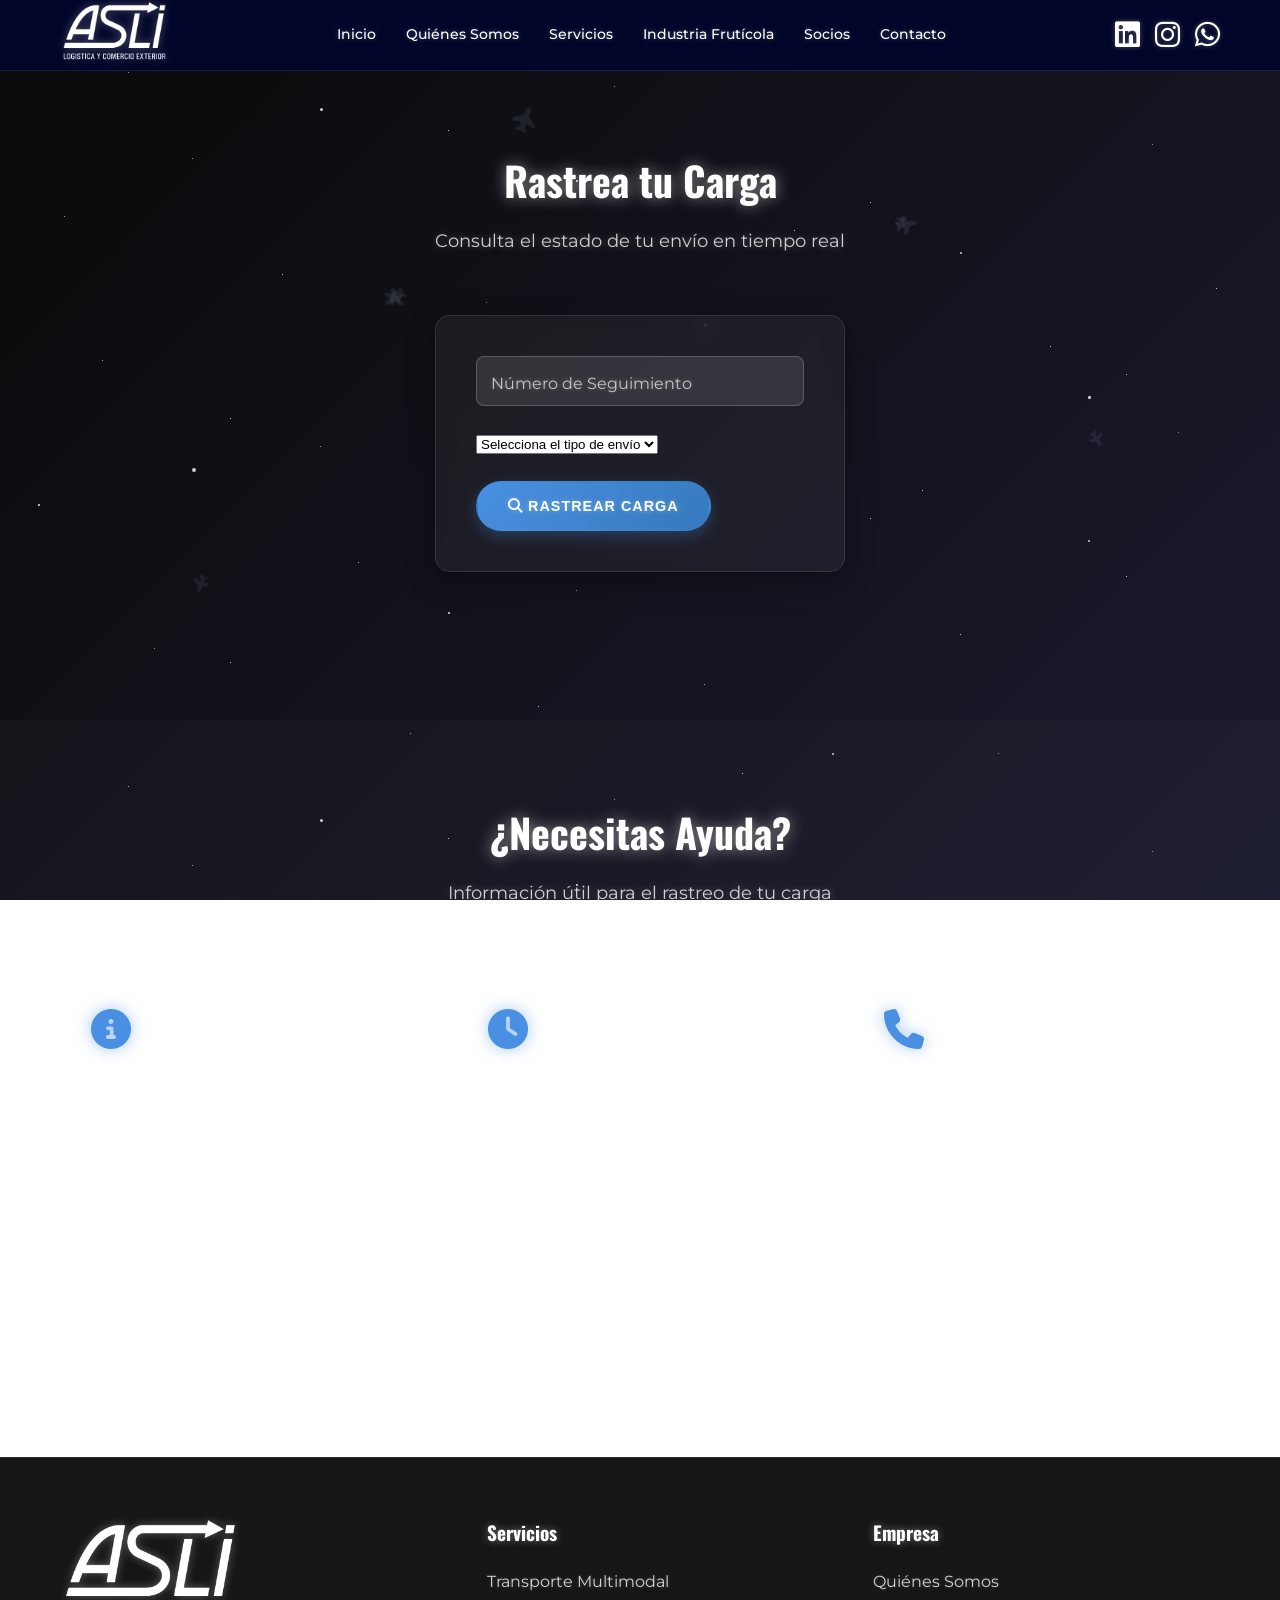
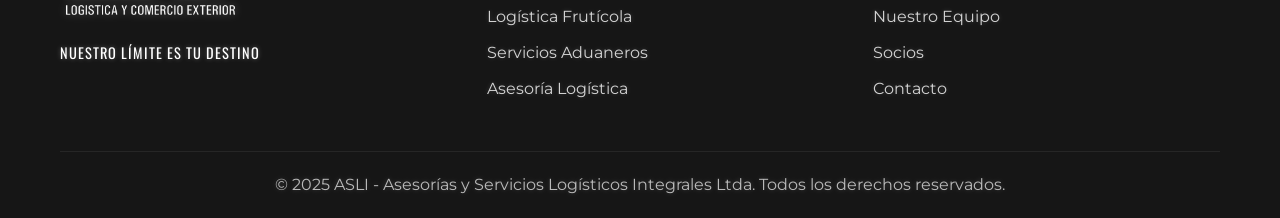
<file: tracking.html>
<!DOCTYPE html>
<html lang="es">
<head>
    <meta charset="UTF-8">
    <meta name="viewport" content="width=device-width, initial-scale=1.0">
    <title>Rastrea tu Carga - ASLI</title>
    <meta name="description" content="Rastrea el estado de tu carga en tiempo real con ASLI - Asesorías y Servicios Logísticos Integrales">
    
    <!-- Google Fonts -->
    <link href="https://fonts.googleapis.com/css2?family=Oswald:wght@200;300;400;500;600;700&family=Montserrat:wght@300;400;500;600;700&display=swap" rel="stylesheet">
    
    <!-- Font Awesome -->
    <link rel="stylesheet" href="https://cdnjs.cloudflare.com/ajax/libs/font-awesome/6.4.0/css/all.min.css">
    
    <!-- CSS -->
    <link rel="stylesheet" href="CSS/style.css">
</head>
<body>
    <div class="main-content">
        <!-- Navigation -->
        <nav class="navbar">
            <div class="nav-container">
                <div class="nav-logo">
                    <a href="index.html" class="logo-link">
                        <img src="IMG/logo.png" alt="ASLI Logo">
                    </a>
                </div>
                <div class="nav-menu" id="nav-menu">
                    <a href="index.html" class="nav-link">Inicio</a>
                    <a href="index.html#about" class="nav-link">Quiénes Somos</a>
                    <a href="index.html#services" class="nav-link">Servicios</a>
                    <a href="index.html#fruits" class="nav-link">Industria Frutícola</a>
                    <a href="index.html#navieras" class="nav-link">Socios</a>
                    <a href="index.html#contact" class="nav-link">Contacto</a>
                    <div class="nav-social-mobile">
                        <a href="https://linkedin.com/company/aslichile" target="_blank" class="social-link" aria-label="LinkedIn">
                            <i class="fab fa-linkedin"></i>
                        </a>
                        <a href="https://instagram.com/asli_chile" target="_blank" class="social-link" aria-label="Instagram">
                            <i class="fab fa-instagram"></i>
                        </a>
                        <a href="https://wa.me/56912345678" target="_blank" class="social-link" aria-label="WhatsApp">
                            <i class="fab fa-whatsapp"></i>
                        </a>
                    </div>
                </div>
                <div class="nav-social">
                    <a href="https://linkedin.com/company/asli" target="_blank" class="social-link" aria-label="LinkedIn">
                        <i class="fab fa-linkedin"></i>
                    </a>
                    <a href="https://instagram.com/asli_chile" target="_blank" class="social-link" aria-label="Instagram">
                        <i class="fab fa-instagram"></i>
                    </a>
                    <a href="https://wa.me/56912345678" target="_blank" class="social-link" aria-label="WhatsApp">
                        <i class="fab fa-whatsapp"></i>
                    </a>
                </div>
                <div class="nav-toggle" id="nav-toggle">
                    <span class="bar"></span>
                    <span class="bar"></span>
                    <span class="bar"></span>
                </div>
            </div>
        </nav>

        <!-- Tracking Hero Section -->
        <section class="tracking-hero">
            <div class="particles-container">
                <div class="particles">
                    <div class="particle"></div><div class="particle"></div><div class="particle"></div><div class="particle"></div><div class="particle"></div>
                    <div class="particle"></div><div class="particle"></div><div class="particle"></div><div class="particle"></div><div class="particle"></div>
                    <div class="particle"></div><div class="particle"></div><div class="particle"></div><div class="particle"></div><div class="particle"></div>
                    <div class="particle"></div><div class="particle"></div><div class="particle"></div><div class="particle"></div><div class="particle"></div>
                    <div class="particle"></div><div class="particle"></div><div class="particle"></div><div class="particle"></div><div class="particle"></div>
                    <div class="particle"></div><div class="particle"></div><div class="particle"></div><div class="particle"></div><div class="particle"></div>
                    <div class="particle"></div><div class="particle"></div><div class="particle"></div><div class="particle"></div><div class="particle"></div>
                    <div class="particle"></div><div class="particle"></div><div class="particle"></div><div class="particle"></div><div class="particle"></div>
                </div>
            </div>
            <div class="container">
                <div class="section-header">
                    <h1 class="section-title">Rastrea tu Carga</h1>
                    <p class="section-subtitle">Consulta el estado de tu envío en tiempo real</p>
                </div>
                
                <!-- Tracking Form -->
                <div class="tracking-form-container">
                    <div class="tracking-form">
                        <form id="trackingForm">
                            <div class="form-group">
                                <input type="text" id="trackingNumber" name="trackingNumber" required>
                                <label for="trackingNumber">Número de Seguimiento</label>
                            </div>
                            <div class="form-group">
                                <select id="trackingType" name="trackingType" required>
                                    <option value="">Selecciona el tipo de envío</option>
                                    <option value="maritime">Transporte Marítimo</option>
                                    <option value="air">Transporte Aéreo</option>
                                    <option value="land">Transporte Terrestre</option>
                                </select>
                            </div>
                            <button type="submit" class="btn btn-primary">
                                <i class="fas fa-search"></i>
                                Rastrear Carga
                            </button>
                        </form>
                    </div>
                </div>

                <!-- Tracking Results -->
                <div class="tracking-results" id="trackingResults" style="display: none;">
                    <div class="tracking-info">
                        <h3>Información del Envío</h3>
                        <div class="tracking-details">
                            <div class="detail-item">
                                <span class="detail-label">Número de Seguimiento:</span>
                                <span class="detail-value" id="resultNumber">-</span>
                            </div>
                            <div class="detail-item">
                                <span class="detail-label">Estado:</span>
                                <span class="detail-value status" id="resultStatus">-</span>
                            </div>
                            <div class="detail-item">
                                <span class="detail-label">Origen:</span>
                                <span class="detail-value" id="resultOrigin">-</span>
                            </div>
                            <div class="detail-item">
                                <span class="detail-label">Destino:</span>
                                <span class="detail-value" id="resultDestination">-</span>
                            </div>
                            <div class="detail-item">
                                <span class="detail-label">Fecha Estimada de Llegada:</span>
                                <span class="detail-value" id="resultETA">-</span>
                            </div>
                        </div>
                    </div>
                    
                    <!-- Tracking Timeline -->
                    <div class="tracking-timeline">
                        <h3>Historial de Seguimiento</h3>
                        <div class="timeline" id="trackingTimeline">
                            <!-- Timeline items will be populated by JavaScript -->
                        </div>
                    </div>
                </div>

                <!-- No Results Message -->
                <div class="no-results" id="noResults" style="display: none;">
                    <div class="no-results-content">
                        <i class="fas fa-search"></i>
                        <h3>No se encontraron resultados</h3>
                        <p>Verifica que el número de seguimiento sea correcto o contacta con nuestro equipo de soporte.</p>
                        <a href="index.html#contact" class="btn btn-secondary">Contactar Soporte</a>
                    </div>
                </div>
            </div>
        </section>

        <!-- Help Section -->
        <section class="tracking-help">
            <div class="particles-container">
                <div class="particles">
                    <div class="particle"></div><div class="particle"></div><div class="particle"></div><div class="particle"></div><div class="particle"></div>
                    <div class="particle"></div><div class="particle"></div><div class="particle"></div><div class="particle"></div><div class="particle"></div>
                    <div class="particle"></div><div class="particle"></div><div class="particle"></div><div class="particle"></div><div class="particle"></div>
                    <div class="particle"></div><div class="particle"></div><div class="particle"></div><div class="particle"></div><div class="particle"></div>
                    <div class="particle"></div><div class="particle"></div><div class="particle"></div><div class="particle"></div><div class="particle"></div>
                    <div class="particle"></div><div class="particle"></div><div class="particle"></div><div class="particle"></div><div class="particle"></div>
                    <div class="particle"></div><div class="particle"></div><div class="particle"></div><div class="particle"></div><div class="particle"></div>
                    <div class="particle"></div><div class="particle"></div><div class="particle"></div><div class="particle"></div><div class="particle"></div>
                </div>
            </div>
            <div class="container">
                <div class="section-header">
                    <h2 class="section-title">¿Necesitas Ayuda?</h2>
                    <p class="section-subtitle">Información útil para el rastreo de tu carga</p>
                </div>
                <div class="help-grid">
                    <div class="help-card">
                        <div class="help-icon">
                            <i class="fas fa-info-circle"></i>
                        </div>
                        <h3>¿Dónde encontrar mi número de seguimiento?</h3>
                        <p>El número de seguimiento se encuentra en tu factura comercial, conocimiento de embarque o confirmación de envío.</p>
                    </div>
                    <div class="help-card">
                        <div class="help-icon">
                            <i class="fas fa-clock"></i>
                        </div>
                        <h3>¿Con qué frecuencia se actualiza?</h3>
                        <p>La información se actualiza en tiempo real. Los cambios de estado se reflejan inmediatamente en nuestro sistema.</p>
                    </div>
                    <div class="help-card">
                        <div class="help-icon">
                            <i class="fas fa-phone"></i>
                        </div>
                        <h3>¿Problemas con el rastreo?</h3>
                        <p>Si tienes problemas para rastrear tu carga, contacta con nuestro equipo de soporte técnico.</p>
                    </div>
                </div>
            </div>
        </section>
    </div>

    <!-- Footer -->
    <footer class="footer">
        <div class="container">
            <div class="footer-content">
                <div class="footer-logo">
                    <img src="IMG/logo.png" alt="ASLI Logo">
                    <p>NUESTRO LÍMITE ES TU DESTINO</p>
                </div>
                <div class="footer-links">
                    <div class="footer-section">
                        <h4>Servicios</h4>
                        <ul>
                            <li><a href="index.html#services">Transporte Multimodal</a></li>
                            <li><a href="index.html#services">Logística Frutícola</a></li>
                            <li><a href="index.html#services">Servicios Aduaneros</a></li>
                            <li><a href="index.html#services">Asesoría Logística</a></li>
                        </ul>
                    </div>
                    <div class="footer-section">
                        <h4>Empresa</h4>
                        <ul>
                            <li><a href="index.html#about">Quiénes Somos</a></li>
                            <li><a href="index.html#about">Nuestro Equipo</a></li>
                            <li><a href="index.html#partners">Socios</a></li>
                            <li><a href="index.html#contact">Contacto</a></li>
                        </ul>
                    </div>
                </div>
            </div>
            <div class="footer-bottom">
                <p>&copy; 2025 ASLI - Asesorías y Servicios Logísticos Integrales Ltda. Todos los derechos reservados.</p>
            </div>
        </div>
    </footer>

    <!-- JavaScript -->
    <script src="JS/script.js"></script>
    <script src="JS/tracking.js"></script>
</body>
</html>
</file>
<file: CSS/style.css>
/* ===== RESET Y BASE ===== */
* {
    margin: 0;
    padding: 0;
    box-sizing: border-box;
}

html {
    scroll-behavior: smooth;
    overflow-x: hidden;
}

body {
    font-family: 'Montserrat', sans-serif;
    line-height: 1.6;
    color: #ffffff;
    background: linear-gradient(135deg, #0a0a0a 0%, #1a1a2e 25%, #16213e 50%, #0f3460 75%, #0a0a0a 100%);
    background-attachment: fixed;
    background-size: 400% 400%;
    animation: gradientShift 20s ease infinite;
    overflow-x: hidden;
    position: relative;
}

@keyframes gradientShift {
    0% { background-position: 0% 50%; }
    50% { background-position: 100% 50%; }
    100% { background-position: 0% 50%; }
}

/* ===== PARTÍCULAS GIRANDO ===== */
.particles-container {
    position: absolute;
    top: 0;
    left: 0;
    width: 100%;
    height: 100%;
    pointer-events: none;
    z-index: 1;
}

.particles {
    position: absolute;
    width: 100%;
    height: 100%;
    overflow: hidden;
}

.particle {
    position: absolute;
    background: rgba(255, 255, 255, 0.6);
    border-radius: 50%;
    animation: particleRotate 20s linear infinite;
}

/* Partículas grandes (estrellas principales) */
.particle:nth-child(1) { width: 3px; height: 3px; top: 15%; left: 25%; animation-delay: 0s; animation-duration: 25s; }
.particle:nth-child(2) { width: 2px; height: 2px; top: 35%; left: 75%; animation-delay: 2s; animation-duration: 30s; }
.particle:nth-child(3) { width: 4px; height: 4px; top: 65%; left: 15%; animation-delay: 4s; animation-duration: 20s; }
.particle:nth-child(4) { width: 2px; height: 2px; top: 75%; left: 85%; animation-delay: 6s; animation-duration: 35s; }
.particle:nth-child(5) { width: 3px; height: 3px; top: 45%; left: 55%; animation-delay: 8s; animation-duration: 28s; }

/* Partículas medianas */
.particle:nth-child(6) { width: 1.5px; height: 1.5px; top: 85%; left: 35%; animation-delay: 1s; animation-duration: 22s; }
.particle:nth-child(7) { width: 2px; height: 2px; top: 5%; left: 65%; animation-delay: 3s; animation-duration: 32s; }
.particle:nth-child(8) { width: 1px; height: 1px; top: 95%; left: 55%; animation-delay: 5s; animation-duration: 40s; }
.particle:nth-child(9) { width: 2.5px; height: 2.5px; top: 55%; left: 85%; animation-delay: 7s; animation-duration: 26s; }
.particle:nth-child(10) { width: 1.5px; height: 1.5px; top: 25%; left: 45%; animation-delay: 9s; animation-duration: 38s; }

/* Partículas pequeñas (estrellas distantes) */
.particle:nth-child(11) { width: 1px; height: 1px; top: 10%; left: 10%; animation-delay: 0.5s; animation-duration: 45s; }
.particle:nth-child(12) { width: 0.8px; height: 0.8px; top: 20%; left: 90%; animation-delay: 1.5s; animation-duration: 50s; }
.particle:nth-child(13) { width: 1.2px; height: 1.2px; top: 30%; left: 5%; animation-delay: 2.5s; animation-duration: 42s; }
.particle:nth-child(14) { width: 0.6px; height: 0.6px; top: 40%; left: 95%; animation-delay: 3.5s; animation-duration: 55s; }
.particle:nth-child(15) { width: 1px; height: 1px; top: 50%; left: 8%; animation-delay: 4.5s; animation-duration: 48s; }
.particle:nth-child(16) { width: 0.8px; height: 0.8px; top: 60%; left: 92%; animation-delay: 5.5s; animation-duration: 52s; }
.particle:nth-child(17) { width: 1.5px; height: 1.5px; top: 70%; left: 3%; animation-delay: 6.5s; animation-duration: 36s; }
.particle:nth-child(18) { width: 0.7px; height: 0.7px; top: 80%; left: 88%; animation-delay: 7.5s; animation-duration: 58s; }
.particle:nth-child(19) { width: 1.3px; height: 1.3px; top: 90%; left: 12%; animation-delay: 8.5s; animation-duration: 44s; }
.particle:nth-child(20) { width: 0.9px; height: 0.9px; top: 5%; left: 78%; animation-delay: 9.5s; animation-duration: 54s; }

/* Partículas muy pequeñas (estrellas lejanas) */
.particle:nth-child(21) { width: 0.5px; height: 0.5px; top: 18%; left: 35%; animation-delay: 0.3s; animation-duration: 60s; }
.particle:nth-child(22) { width: 0.4px; height: 0.4px; top: 28%; left: 68%; animation-delay: 1.3s; animation-duration: 65s; }
.particle:nth-child(23) { width: 0.6px; height: 0.6px; top: 38%; left: 22%; animation-delay: 2.3s; animation-duration: 58s; }
.particle:nth-child(24) { width: 0.3px; height: 0.3px; top: 48%; left: 82%; animation-delay: 3.3s; animation-duration: 70s; }
.particle:nth-child(25) { width: 0.5px; height: 0.5px; top: 58%; left: 18%; animation-delay: 4.3s; animation-duration: 62s; }
.particle:nth-child(26) { width: 0.4px; height: 0.4px; top: 68%; left: 72%; animation-delay: 5.3s; animation-duration: 68s; }
.particle:nth-child(27) { width: 0.7px; height: 0.7px; top: 78%; left: 28%; animation-delay: 6.3s; animation-duration: 56s; }
.particle:nth-child(28) { width: 0.3px; height: 0.3px; top: 88%; left: 75%; animation-delay: 7.3s; animation-duration: 72s; }
.particle:nth-child(29) { width: 0.6px; height: 0.6px; top: 98%; left: 42%; animation-delay: 8.3s; animation-duration: 64s; }
.particle:nth-child(30) { width: 0.4px; height: 0.4px; top: 8%; left: 58%; animation-delay: 9.3s; animation-duration: 66s; }

/* Partículas adicionales para más densidad */
.particle:nth-child(31) { width: 0.8px; height: 0.8px; top: 12%; left: 48%; animation-delay: 0.7s; animation-duration: 47s; }
.particle:nth-child(32) { width: 1.1px; height: 1.1px; top: 22%; left: 15%; animation-delay: 1.7s; animation-duration: 39s; }
.particle:nth-child(33) { width: 0.5px; height: 0.5px; top: 32%; left: 62%; animation-delay: 2.7s; animation-duration: 61s; }
.particle:nth-child(34) { width: 0.9px; height: 0.9px; top: 42%; left: 38%; animation-delay: 3.7s; animation-duration: 51s; }
.particle:nth-child(35) { width: 0.6px; height: 0.6px; top: 52%; left: 88%; animation-delay: 4.7s; animation-duration: 57s; }
.particle:nth-child(36) { width: 1.2px; height: 1.2px; top: 62%; left: 25%; animation-delay: 5.7s; animation-duration: 43s; }
.particle:nth-child(37) { width: 0.4px; height: 0.4px; top: 72%; left: 68%; animation-delay: 6.7s; animation-duration: 69s; }
.particle:nth-child(38) { width: 0.8px; height: 0.8px; top: 82%; left: 45%; animation-delay: 7.7s; animation-duration: 53s; }
.particle:nth-child(39) { width: 0.5px; height: 0.5px; top: 92%; left: 18%; animation-delay: 8.7s; animation-duration: 63s; }
.particle:nth-child(40) { width: 1px; height: 1px; top: 2%; left: 32%; animation-delay: 9.7s; animation-duration: 49s; }

@keyframes particleRotate {
    0% {
        transform: rotate(0deg) translateX(0px) rotate(0deg);
        opacity: 0;
    }
    10% {
        opacity: 1;
    }
    50% {
        opacity: 0.8;
    }
    90% {
        opacity: 1;
    }
    100% {
        transform: rotate(360deg) translateX(150px) rotate(-360deg);
        opacity: 0;
    }
}

/* Animación alternativa para algunas partículas */
@keyframes particleFloat {
    0% {
        transform: translateY(0px) rotate(0deg);
        opacity: 0;
    }
    20% {
        opacity: 1;
    }
    80% {
        opacity: 1;
    }
    100% {
        transform: translateY(-100px) rotate(180deg);
        opacity: 0;
    }
}

/* Aplicar animación alternativa a algunas partículas */
.particle:nth-child(3n) {
    animation: particleFloat 25s linear infinite;
}

.particle:nth-child(5n) {
    animation: particleFloat 35s linear infinite;
}

/* ===== CONTENEDOR PRINCIPAL ===== */
.main-content {
    position: relative;
    z-index: 2;
}

/* ===== LOADING SCREEN ===== */
#loading-screen {
    position: fixed;
    top: 0;
    left: 0;
    width: 100%;
    height: 100%;
    background: linear-gradient(135deg, #0a0a0a 0%, #1a1a2e 50%, #0a0a0a 100%);
    display: flex;
    justify-content: center;
    align-items: center;
    z-index: 9999;
    transition: opacity 0.5s ease-out;
}

.loader {
    text-align: center;
    color: #ffffff;
}

.loader-logo img {
    width: 120px;
    height: auto;
    margin-bottom: 20px;
    filter: drop-shadow(0 0 10px rgba(255, 255, 255, 0.3));
}

.loader-text {
    font-family: 'Oswald', sans-serif;
    font-size: 1.2rem;
    font-weight: 300;
    letter-spacing: 2px;
    margin-bottom: 30px;
    text-shadow: 0 0 10px rgba(255, 255, 255, 0.5);
}

.loader-bar {
    width: 200px;
    height: 4px;
    background: rgba(255, 255, 255, 0.2);
    border-radius: 2px;
    overflow: hidden;
    margin: 0 auto;
}

.loader-progress {
    width: 0%;
    height: 100%;
    background: linear-gradient(90deg, #ffffff, #4a90e2);
    border-radius: 2px;
    animation: loadingProgress 3s ease-in-out forwards;
}

@keyframes loadingProgress {
    0% { width: 0%; }
    100% { width: 100%; }
}

/* ===== NAVEGACIÓN ===== */
.navbar {
    position: fixed;
    top: 0;
    left: 0;
    width: 100%;
    background: rgba(10, 10, 10, 0.95);
    backdrop-filter: blur(10px);
    border-bottom: 1px solid rgba(255, 255, 255, 0.1);
    z-index: 1000;
    transition: all 0.3s ease;
}

.nav-container {
    max-width: 1200px;
    margin: 0 auto;
    padding: 0 20px;
    display: flex;
    justify-content: space-between;
    align-items: center;
    height: 70px;
    position: relative;
}

.nav-logo img {
    height: 60px;
    width: auto;
    filter: drop-shadow(0 0 5px rgba(255, 255, 255, 0.3));
}

.nav-menu {
    display: flex;
    list-style: none;
    gap: 30px;
}

.nav-link {
    color: #ffffff;
    text-decoration: none;
    font-weight: 500;
    font-size: 0.9rem;
    transition: all 0.3s ease;
    text-shadow: 0 0 5px rgba(255, 255, 255, 0.3);
}

.nav-link:hover {
    color: #4a90e2;
    text-shadow: 0 0 10px rgba(74, 144, 226, 0.5);
}

.nav-social {
    display: flex;
    gap: 15px;
}

.nav-social-mobile {
    display: none;
}

.social-link {
    color: #ffffff;
    font-size: 1.8rem;
    transition: all 0.3s ease;
    text-shadow: 0 0 5px rgba(255, 255, 255, 0.3);
}

.social-link:hover {
    color: #4a90e2;
    transform: translateY(-2px);
    text-shadow: 0 0 10px rgba(74, 144, 226, 0.5);
}

.nav-toggle {
    display: none;
    flex-direction: column;
    cursor: pointer;
    gap: 4px;
    position: absolute;
    right: 20px;
    top: 50%;
    transform: translateY(-50%);
}

.bar {
    width: 25px;
    height: 3px;
    background: #ffffff;
    transition: all 0.3s ease;
    border-radius: 2px;
    box-shadow: 0 0 5px rgba(255, 255, 255, 0.3);
}

/* ===== HERO SECTION ===== */
.hero {
    min-height: 100vh;
    display: flex;
    flex-direction: column;
    justify-content: center;
    align-items: center;
    text-align: center;
    padding: 100px 20px 50px;
    position: relative;
    overflow: hidden;
}

.hero::before {
    content: '';
    position: absolute;
    top: 0;
    left: 0;
    width: 100%;
    height: 100%;
    background: radial-gradient(circle at center, rgba(74, 144, 226, 0.1) 0%, transparent 70%);
    pointer-events: none;
}

.hero-content {
    position: relative;
    z-index: 2;
    max-width: 800px;
}

.hero-top-button {
    margin-bottom: 40px;
}

.hero-title {
    font-family: 'Oswald', sans-serif;
    font-size: 3.5rem;
    font-weight: 700;
    line-height: 1.2;
    margin-bottom: 20px;
    text-shadow: 0 0 20px rgba(255, 255, 255, 0.5);
}

.title-line {
    display: block;
    animation: titleGlow 3s ease-in-out infinite alternate;
}

@keyframes titleGlow {
    0% { text-shadow: 0 0 20px rgba(255, 255, 255, 0.5); }
    100% { text-shadow: 0 0 30px rgba(255, 255, 255, 0.8), 0 0 40px rgba(74, 144, 226, 0.3); }
}

.hero-subtitle {
    font-size: 1.3rem;
    font-weight: 400;
    margin-bottom: 10px;
    text-shadow: 0 0 10px rgba(255, 255, 255, 0.5);
}

.hero-founded {
    font-size: 1rem;
    font-weight: 300;
    margin-bottom: 40px;
    opacity: 0.8;
    text-shadow: 0 0 8px rgba(255, 255, 255, 0.4);
}

.hero-buttons {
    display: flex;
    gap: 20px;
    justify-content: center;
    flex-wrap: wrap;
}

.btn {
    display: inline-block;
    padding: 15px 30px;
    text-decoration: none;
    border-radius: 50px;
    font-weight: 600;
    font-size: 0.9rem;
    text-transform: uppercase;
    letter-spacing: 1px;
    transition: all 0.3s ease;
    border: 2px solid transparent;
    text-shadow: 0 0 5px rgba(255, 255, 255, 0.3);
}

.btn-primary {
    background: linear-gradient(135deg, #4a90e2, #357abd);
    color: #ffffff;
    box-shadow: 0 5px 15px rgba(74, 144, 226, 0.3);
}

.btn-primary:hover {
    transform: translateY(-3px);
    box-shadow: 0 8px 25px rgba(74, 144, 226, 0.4);
    text-shadow: 0 0 10px rgba(255, 255, 255, 0.5);
}

.btn-secondary {
    background: transparent;
    color: #ffffff;
    border-color: #ffffff;
    box-shadow: 0 5px 15px rgba(255, 255, 255, 0.1);
}

.btn-secondary:hover {
    background: rgba(255, 255, 255, 0.1);
    transform: translateY(-3px);
    box-shadow: 0 8px 25px rgba(255, 255, 255, 0.2);
    text-shadow: 0 0 10px rgba(255, 255, 255, 0.5);
}

.scroll-indicator {
    position: absolute;
    bottom: 30px;
    left: 50%;
    transform: translateX(-50%);
    animation: bounce 2s infinite;
}

.scroll-arrow {
    width: 20px;
    height: 20px;
    border-right: 2px solid #ffffff;
    border-bottom: 2px solid #ffffff;
    transform: rotate(45deg);
    box-shadow: 0 0 10px rgba(255, 255, 255, 0.3);
}

@keyframes bounce {
    0%, 20%, 50%, 80%, 100% { transform: translateX(-50%) translateY(0); }
    40% { transform: translateX(-50%) translateY(-10px); }
    60% { transform: translateX(-50%) translateY(-5px); }
}

/* ===== SECCIONES GENERALES ===== */
section {
    position: relative;
    padding: 80px 0;
    overflow: hidden;
}

.container {
    max-width: 1200px;
    margin: 0 auto;
    padding: 0 20px;
    position: relative;
    z-index: 2;
}

.section-header {
    text-align: center;
    margin-bottom: 60px;
}

.section-title {
    font-family: 'Oswald', sans-serif;
    font-size: 2.5rem;
    font-weight: 700;
    margin-bottom: 15px;
    text-shadow: 0 0 15px rgba(255, 255, 255, 0.5);
}

.section-subtitle {
    font-size: 1.1rem;
    font-weight: 400;
    opacity: 0.8;
    text-shadow: 0 0 8px rgba(255, 255, 255, 0.4);
}

/* ===== ABOUT SECTION ===== */
.about-content {
    display: grid;
    grid-template-columns: 1fr 1fr;
    gap: 60px;
    align-items: center;
}

.about-text h3 {
    font-family: 'Oswald', sans-serif;
    font-size: 1.8rem;
    margin-bottom: 20px;
    text-shadow: 0 0 10px rgba(255, 255, 255, 0.5);
}

.about-text p {
    font-size: 1.1rem;
    margin-bottom: 30px;
    line-height: 1.8;
    text-shadow: 0 0 5px rgba(255, 255, 255, 0.3);
}

.about-stats {
    display: grid;
    grid-template-columns: repeat(3, 1fr);
    gap: 20px;
}

.stat {
    text-align: center;
    padding: 20px;
    background: rgba(255, 255, 255, 0.05);
    border-radius: 10px;
    border: 1px solid rgba(255, 255, 255, 0.1);
    backdrop-filter: blur(10px);
}

.stat-number {
    font-family: 'Oswald', sans-serif;
    font-size: 2rem;
    font-weight: 700;
    color: #4a90e2;
    text-shadow: 0 0 10px rgba(74, 144, 226, 0.5);
}

.stat-label {
    font-size: 1rem;
    font-weight: 600;
    margin-bottom: 5px;
    text-shadow: 0 0 5px rgba(255, 255, 255, 0.3);
}

.stat-description {
    font-size: 0.8rem;
    opacity: 0.7;
    line-height: 1.3;
    text-shadow: 0 0 5px rgba(255, 255, 255, 0.3);
}

.about-image img {
    width: 100%;
    height: auto;
    border-radius: 15px;
    box-shadow: 0 10px 30px rgba(0, 0, 0, 0.3);
}

/* ===== TEAM SECTION ===== */
.team {
    background: rgba(255, 255, 255, 0.02);
}

.team-grid {
    display: grid;
    grid-template-columns: repeat(auto-fit, minmax(300px, 1fr));
    gap: 40px;
}

.team-member {
    text-align: center;
    padding: 30px;
    background: rgba(255, 255, 255, 0.05);
    border-radius: 15px;
    border: 1px solid rgba(255, 255, 255, 0.1);
    backdrop-filter: blur(10px);
    transition: all 0.3s ease;
}

.team-member:hover {
    transform: translateY(-5px);
    box-shadow: 0 15px 35px rgba(0, 0, 0, 0.3);
    border-color: rgba(74, 144, 226, 0.3);
}

.member-image {
    width: 120px;
    height: 120px;
    margin: 0 auto 20px;
    border-radius: 50%;
    overflow: hidden;
    border: 3px solid rgba(74, 144, 226, 0.3);
    box-shadow: 0 0 20px rgba(74, 144, 226, 0.2);
}

.member-image img {
    width: 100%;
    height: 100%;
    object-fit: cover;
}

.member-info h3 {
    font-family: 'Oswald', sans-serif;
    font-size: 1.3rem;
    margin-bottom: 10px;
    text-shadow: 0 0 8px rgba(255, 255, 255, 0.4);
}

.member-position {
    font-size: 0.9rem;
    opacity: 0.8;
    text-shadow: 0 0 5px rgba(255, 255, 255, 0.3);
}

/* ===== SERVICES SECTION ===== */
.services-grid {
    display: grid;
    grid-template-columns: repeat(auto-fit, minmax(350px, 1fr));
    gap: 40px;
}

.service-card {
    background: rgba(255, 255, 255, 0.05);
    border-radius: 15px;
    padding: 30px;
    text-align: center;
    border: 1px solid rgba(255, 255, 255, 0.1);
    backdrop-filter: blur(10px);
    transition: all 0.3s ease;
}

.service-card:hover {
    transform: translateY(-5px);
    box-shadow: 0 15px 35px rgba(0, 0, 0, 0.3);
    border-color: rgba(74, 144, 226, 0.3);
}

.service-icon {
    font-size: 3rem;
    color: #4a90e2;
    margin-bottom: 20px;
    text-shadow: 0 0 15px rgba(74, 144, 226, 0.5);
}

.service-card h3 {
    font-family: 'Oswald', sans-serif;
    font-size: 1.4rem;
    margin-bottom: 15px;
    text-shadow: 0 0 8px rgba(255, 255, 255, 0.4);
}

.service-card p {
    margin-bottom: 20px;
    line-height: 1.6;
    text-shadow: 0 0 5px rgba(255, 255, 255, 0.3);
}

.service-image img {
    width: 100%;
    height: 200px;
    object-fit: cover;
    border-radius: 10px;
    box-shadow: 0 5px 15px rgba(0, 0, 0, 0.2);
}

/* ===== FRUITS SECTION ===== */
.fruits {
    background: rgba(255, 255, 255, 0.02);
}

.fruits-content {
    display: grid;
    grid-template-columns: 1fr 1fr;
    gap: 60px;
    align-items: center;
}

.fruits-text h3 {
    font-family: 'Oswald', sans-serif;
    font-size: 1.8rem;
    margin-bottom: 20px;
    text-shadow: 0 0 10px rgba(255, 255, 255, 0.5);
}

.fruits-text p {
    font-size: 1.1rem;
    margin-bottom: 30px;
    line-height: 1.8;
    text-shadow: 0 0 5px rgba(255, 255, 255, 0.3);
}

.fruits-features {
    display: grid;
    gap: 15px;
}

.feature {
    display: flex;
    align-items: center;
    gap: 15px;
    padding: 15px;
    background: rgba(255, 255, 255, 0.05);
    border-radius: 10px;
    border: 1px solid rgba(255, 255, 255, 0.1);
}

.feature i {
    font-size: 1.5rem;
    color: #4a90e2;
    text-shadow: 0 0 10px rgba(74, 144, 226, 0.5);
}

.feature span {
    font-weight: 500;
    text-shadow: 0 0 5px rgba(255, 255, 255, 0.3);
}

.fruits-gallery {
    display: grid;
    grid-template-columns: repeat(2, 1fr);
    gap: 20px;
}

.fruit-item img {
    width: 100%;
    height: 150px;
    object-fit: cover;
    border-radius: 10px;
    box-shadow: 0 5px 15px rgba(0, 0, 0, 0.2);
    transition: transform 0.3s ease;
}

.fruit-item img:hover {
    transform: scale(1.05);
}

/* ===== PARTNERS SECTION ===== */
.partners {
    background: rgba(255, 255, 255, 0.02);
}

.navieras-carousel {
    overflow: hidden;
    position: relative;
    padding: 40px 0;
    background: rgba(255, 255, 255, 0.03);
    border-radius: 20px;
    backdrop-filter: blur(10px);
    border: 1px solid rgba(255, 255, 255, 0.1);
    box-shadow: 
        0 10px 30px rgba(0, 0, 0, 0.3),
        inset 0 1px 0 rgba(255, 255, 255, 0.1),
        0 0 20px rgba(255, 255, 255, 0.05);
}

.carousel-track {
    display: flex;
    animation: carouselScroll 30s linear infinite;
    gap: 40px;
    padding: 20px 0;
}

.carousel-logo {
    height: 60px;
    width: auto;
    filter: grayscale(100%) brightness(0.8);
    transition: all 0.3s ease;
    opacity: 0.7;
    filter: drop-shadow(0 0 8px rgba(255, 255, 255, 0.3));
}

.carousel-logo:hover {
    filter: grayscale(0%) brightness(1) drop-shadow(0 0 15px rgba(255, 255, 255, 0.6));
    opacity: 1;
    transform: scale(1.1);
}

/* Efecto de brillo sutil para todos los logos */
.carousel-logo {
    position: relative;
}

.carousel-logo::after {
    content: '';
    position: absolute;
    top: -5px;
    left: -5px;
    right: -5px;
    bottom: -5px;
    background: radial-gradient(circle, rgba(255, 255, 255, 0.1) 0%, transparent 70%);
    border-radius: 10px;
    opacity: 0;
    transition: opacity 0.3s ease;
    pointer-events: none;
    z-index: -1;
}

.carousel-logo:hover::after {
    opacity: 1;
    animation: logoGlow 2s ease-in-out infinite;
}

@keyframes logoGlow {
    0%, 100% { 
        opacity: 0.3;
        transform: scale(1);
    }
    50% { 
        opacity: 0.6;
        transform: scale(1.05);
    }
}

@keyframes carouselScroll {
    0% { transform: translateX(0); }
    100% { transform: translateX(-50%); }
}

/* Efecto de gradiente en los bordes del carrusel */
.navieras-carousel::before,
.navieras-carousel::after {
    content: '';
    position: absolute;
    top: 0;
    bottom: 0;
    width: 100px;
    z-index: 2;
    pointer-events: none;
}

.navieras-carousel::before {
    left: 0;
    background: linear-gradient(to right, 
        rgba(255, 255, 255, 0.1) 0%, 
        rgba(255, 255, 255, 0.05) 50%, 
        transparent 100%);
}

.navieras-carousel::after {
    right: 0;
    background: linear-gradient(to left, 
        rgba(255, 255, 255, 0.1) 0%, 
        rgba(255, 255, 255, 0.05) 50%, 
        transparent 100%);
}

/* ===== CONTACT SECTION ===== */
.contact-content {
    display: grid;
    grid-template-columns: 1fr 1fr;
    gap: 60px;
}

.contact-info {
    display: grid;
    gap: 30px;
}

.contact-item {
    display: flex;
    align-items: flex-start;
    gap: 20px;
    padding: 25px;
    background: rgba(255, 255, 255, 0.05);
    border-radius: 15px;
    border: 1px solid rgba(255, 255, 255, 0.1);
    backdrop-filter: blur(10px);
}

.contact-item i {
    font-size: 1.5rem;
    color: #4a90e2;
    text-shadow: 0 0 10px rgba(74, 144, 226, 0.5);
    margin-top: 5px;
}

.contact-item h4 {
    font-family: 'Oswald', sans-serif;
    font-size: 1.2rem;
    margin-bottom: 8px;
    text-shadow: 0 0 8px rgba(255, 255, 255, 0.4);
}

.contact-item p {
    text-shadow: 0 0 5px rgba(255, 255, 255, 0.3);
}

.contact-form {
    background: rgba(255, 255, 255, 0.05);
    padding: 40px;
    border-radius: 15px;
    border: 1px solid rgba(255, 255, 255, 0.1);
    backdrop-filter: blur(10px);
}

.form-group {
    position: relative;
    margin-bottom: 25px;
}

.form-group input,
.form-group textarea {
    width: 100%;
    padding: 15px;
    background: rgba(255, 255, 255, 0.1);
    border: 1px solid rgba(255, 255, 255, 0.2);
    border-radius: 8px;
    color: #ffffff;
    font-size: 1rem;
    transition: all 0.3s ease;
}

.form-group input:focus,
.form-group textarea:focus {
    outline: none;
    border-color: #4a90e2;
    box-shadow: 0 0 15px rgba(74, 144, 226, 0.3);
}

.form-group label {
    position: absolute;
    left: 15px;
    top: 15px;
    color: rgba(255, 255, 255, 0.7);
    transition: all 0.3s ease;
    pointer-events: none;
    text-shadow: 0 0 5px rgba(255, 255, 255, 0.3);
}

.form-group input:focus + label,
.form-group input:valid + label,
.form-group textarea:focus + label,
.form-group textarea:valid + label {
    top: -10px;
    left: 10px;
    font-size: 0.8rem;
    color: #4a90e2;
    background: rgba(10, 10, 10, 0.9);
    padding: 0 5px;
    text-shadow: 0 0 5px rgba(74, 144, 226, 0.5);
}

.form-group textarea {
    min-height: 120px;
    resize: vertical;
}

/* ===== FOOTER ===== */
.footer {
    background: rgba(10, 10, 10, 0.95);
    border-top: 1px solid rgba(255, 255, 255, 0.1);
    padding: 60px 0 20px;
    margin-top: 80px;
}

.footer-content {
    display: grid;
    grid-template-columns: 1fr 2fr;
    gap: 60px;
    margin-bottom: 40px;
}

.footer-logo img {
    height: 100px;
    margin-bottom: 15px;
    filter: drop-shadow(0 0 5px rgba(255, 255, 255, 0.3));
}

.footer-logo p {
    font-family: 'Oswald', sans-serif;
    font-size: 0.9rem;
    letter-spacing: 1px;
    text-shadow: 0 0 5px rgba(255, 255, 255, 0.3);
}

.footer-links {
    display: grid;
    grid-template-columns: repeat(2, 1fr);
    gap: 40px;
}

.footer-section h4 {
    font-family: 'Oswald', sans-serif;
    font-size: 1.2rem;
    margin-bottom: 20px;
    text-shadow: 0 0 8px rgba(255, 255, 255, 0.4);
}

.footer-section ul {
    list-style: none;
}

.footer-section ul li {
    margin-bottom: 10px;
}

.footer-section ul li a {
    color: rgba(255, 255, 255, 0.8);
    text-decoration: none;
    transition: all 0.3s ease;
    text-shadow: 0 0 5px rgba(255, 255, 255, 0.2);
}

.footer-section ul li a:hover {
    color: #4a90e2;
    text-shadow: 0 0 8px rgba(74, 144, 226, 0.5);
}

.footer-bottom {
    text-align: center;
    padding-top: 20px;
    border-top: 1px solid rgba(255, 255, 255, 0.1);
    opacity: 0.7;
    text-shadow: 0 0 5px rgba(255, 255, 255, 0.3);
}

/* ===== RESPONSIVE DESIGN ===== */
@media (max-width: 768px) {
    /* Navegación móvil */
    .nav-container {
        justify-content: center;
    }
    
    .nav-logo {
        position: absolute;
        left: 20px;
    }
    
    .nav-menu {
        position: fixed;
        top: 70px;
        left: -100%;
        width: 100%;
        height: calc(100vh - 70px);
        background: rgba(10, 10, 10, 0.98);
        backdrop-filter: blur(20px);
        flex-direction: column;
        justify-content: flex-start;
        align-items: center;
        padding-top: 50px;
        gap: 30px;
        transition: left 0.3s ease;
        z-index: 999;
    }

    .nav-menu.active {
        left: 0;
    }

    .nav-toggle {
        display: flex;
    }

    .nav-toggle.active .bar:nth-child(1) {
        transform: rotate(-45deg) translate(-5px, 6px);
    }

    .nav-toggle.active .bar:nth-child(2) {
        opacity: 0;
    }

    .nav-toggle.active .bar:nth-child(3) {
        transform: rotate(45deg) translate(-5px, -6px);
    }

    .nav-social {
        display: none;
    }

    .nav-social-mobile {
        display: flex;
        gap: 20px;
        margin-top: 30px;
    }

    /* Hero responsive */
    .hero-title {
        font-size: 2.5rem;
    }

    .hero-buttons {
        flex-direction: column;
        align-items: center;
    }

    .btn {
        width: 100%;
        max-width: 300px;
        text-align: center;
    }

    /* Grids responsive */
    .about-content,
    .fruits-content,
    .contact-content {
        grid-template-columns: 1fr;
        gap: 40px;
    }

    .about-stats {
        grid-template-columns: 1fr;
    }

    .services-grid {
        grid-template-columns: 1fr;
    }

    .team-grid {
        grid-template-columns: repeat(auto-fit, minmax(250px, 1fr));
    }

    .fruits-gallery {
        grid-template-columns: 1fr;
    }

    .footer-content {
        grid-template-columns: 1fr;
        gap: 40px;
    }

    .footer-links {
        grid-template-columns: 1fr;
        gap: 30px;
    }

    /* Ajustes de padding */
    section {
        padding: 60px 0;
    }

    .container {
        padding: 0 15px;
    }

    .hero {
        padding: 80px 15px 40px;
    }

    .section-title {
        font-size: 2rem;
    }
}

@media (max-width: 480px) {
    .hero-title {
        font-size: 2rem;
    }

    .section-title {
        font-size: 1.8rem;
    }

    .nav-container {
        padding: 0 15px;
    }

    .contact-form {
        padding: 30px 20px;
    }
}

/* ===== UTILIDADES ===== */
.hidden {
    display: none !important;
}

.visible {
    display: block !important;
}

/* ===== ANIMACIONES ADICIONALES ===== */
@keyframes fadeInUp {
    from {
        opacity: 0;
        transform: translateY(30px);
    }
    to {
        opacity: 1;
        transform: translateY(0);
    }
}

.fade-in-up {
    animation: fadeInUp 0.6s ease-out;
}

/* ===== SCROLLBAR PERSONALIZADA ===== */
::-webkit-scrollbar {
    width: 8px;
}

::-webkit-scrollbar-track {
    background: rgba(255, 255, 255, 0.1);
}

::-webkit-scrollbar-thumb {
    background: rgba(74, 144, 226, 0.5);
    border-radius: 4px;
}

::-webkit-scrollbar-thumb:hover {
    background: rgba(74, 144, 226, 0.7);
}

/* Optimización para partículas adicionales */
.particle:nth-child(n+41) {
    will-change: transform, opacity;
    transform: translateZ(0);
}

/* ===== TRACKING PAGE STYLES ===== */
.tracking-hero {
    min-height: 80vh;
    display: flex;
    align-items: center;
    position: relative;
    overflow: hidden;
}

.tracking-form-container {
    max-width: 600px;
    margin: 0 auto;
    position: relative;
    z-index: 2;
}

.tracking-form {
    background: rgba(255, 255, 255, 0.05);
    padding: 40px;
    border-radius: 15px;
    border: 1px solid rgba(255, 255, 255, 0.1);
    backdrop-filter: blur(10px);
    box-shadow: 0 10px 30px rgba(0, 0, 0, 0.3);
}

.tracking-help {
    background: rgba(255, 255, 255, 0.02);
    position: relative;
    overflow: hidden;
}

.help-grid {
    display: grid;
    grid-template-columns: repeat(auto-fit, minmax(300px, 1fr));
    gap: 30px;
    position: relative;
    z-index: 2;
}

.help-card {
    background: rgba(255, 255, 255, 0.05);
    padding: 30px;
    border-radius: 15px;
    border: 1px solid rgba(255, 255, 255, 0.1);
    backdrop-filter: blur(10px);
    transition: all 0.3s ease;
}

.help-card:hover {
    transform: translateY(-5px);
    box-shadow: 0 15px 35px rgba(0, 0, 0, 0.3);
    border-color: rgba(74, 144, 226, 0.3);
}

.help-icon {
    font-size: 2.5rem;
    color: #4a90e2;
    margin-bottom: 20px;
    text-shadow: 0 0 15px rgba(74, 144, 226, 0.5);
}

.help-card h3 {
    font-family: 'Oswald', sans-serif;
    font-size: 1.3rem;
    margin-bottom: 15px;
    text-shadow: 0 0 8px rgba(255, 255, 255, 0.4);
}

.help-card p {
    line-height: 1.6;
    text-shadow: 0 0 5px rgba(255, 255, 255, 0.3);
}

.tracking-results {
    margin-top: 40px;
    background: rgba(255, 255, 255, 0.05);
    padding: 30px;
    border-radius: 15px;
    border: 1px solid rgba(255, 255, 255, 0.1);
    backdrop-filter: blur(10px);
    position: relative;
    z-index: 2;
}

.no-results-content {
    text-align: center;
    padding: 40px;
    background: rgba(255, 255, 255, 0.05);
    border-radius: 15px;
    border: 1px solid rgba(255, 255, 255, 0.1);
    backdrop-filter: blur(10px);
    position: relative;
    z-index: 2;
}

.no-results-content i {
    font-size: 3rem;
    color: #4a90e2;
    margin-bottom: 20px;
    text-shadow: 0 0 15px rgba(74, 144, 226, 0.5);
}

/* ===== ESTILOS ADICIONALES PARA PARTÍCULAS EN TODAS LAS PÁGINAS ===== */
.particles-container {
    position: absolute;
    top: 0;
    left: 0;
    width: 100%;
    height: 100%;
    overflow: hidden;
    pointer-events: none;
    z-index: 1;
}

.particles {
    position: relative;
    width: 100%;
    height: 100%;
}

.particle {
    position: absolute;
    background: rgba(255, 255, 255, 0.8);
    border-radius: 50%;
    animation: particleFloat 30s linear infinite;
    will-change: transform;
}

@keyframes particleFloat {
    0% {
        transform: rotate(0deg);
        opacity: 0.3;
    }
    25% {
        opacity: 1;
    }
    75% {
        opacity: 1;
    }
    100% {
        transform: rotate(360deg);
        opacity: 0.3;
    }
}

@keyframes particleOrbit {
    0% {
        transform: rotate(0deg) translateX(20px) rotate(0deg);
        opacity: 0.4;
    }
    50% {
        opacity: 1;
    }
    100% {
        transform: rotate(360deg) translateX(20px) rotate(-360deg);
        opacity: 0.4;
    }
}

@keyframes particleSpin {
    0% {
        transform: rotate(0deg) scale(1);
        opacity: 0.5;
    }
    25% {
        opacity: 1;
        transform: rotate(90deg) scale(1.2);
    }
    50% {
        opacity: 0.8;
        transform: rotate(180deg) scale(1);
    }
    75% {
        opacity: 1;
        transform: rotate(270deg) scale(1.1);
    }
    100% {
        transform: rotate(360deg) scale(1);
        opacity: 0.5;
    }
}

/* Asegurar que todas las secciones tengan posición relativa para las partículas */
section {
    position: relative;
    overflow: hidden;
}

/* Asegurar que el contenido esté por encima de las partículas */
.container, .section-content, .tracking-form-container, .help-grid {
    position: relative;
    z-index: 2;
}
</file>
